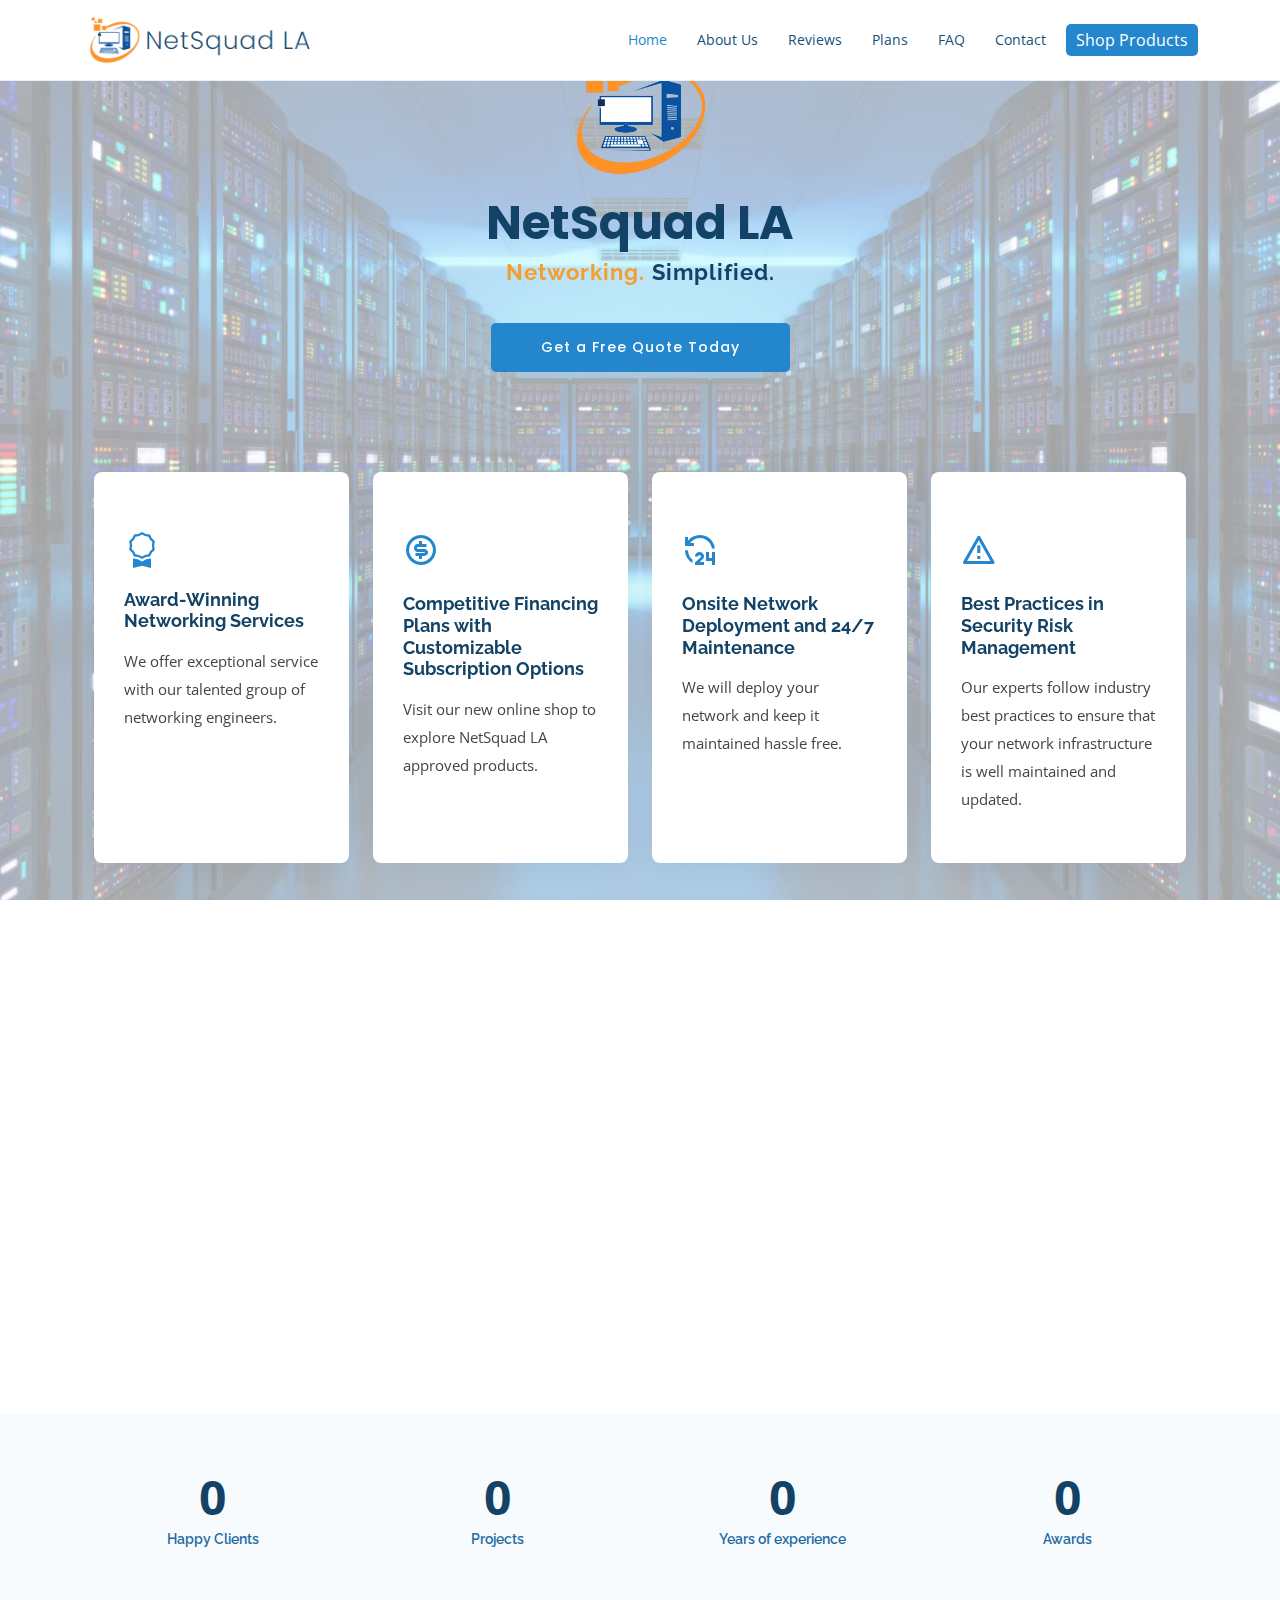
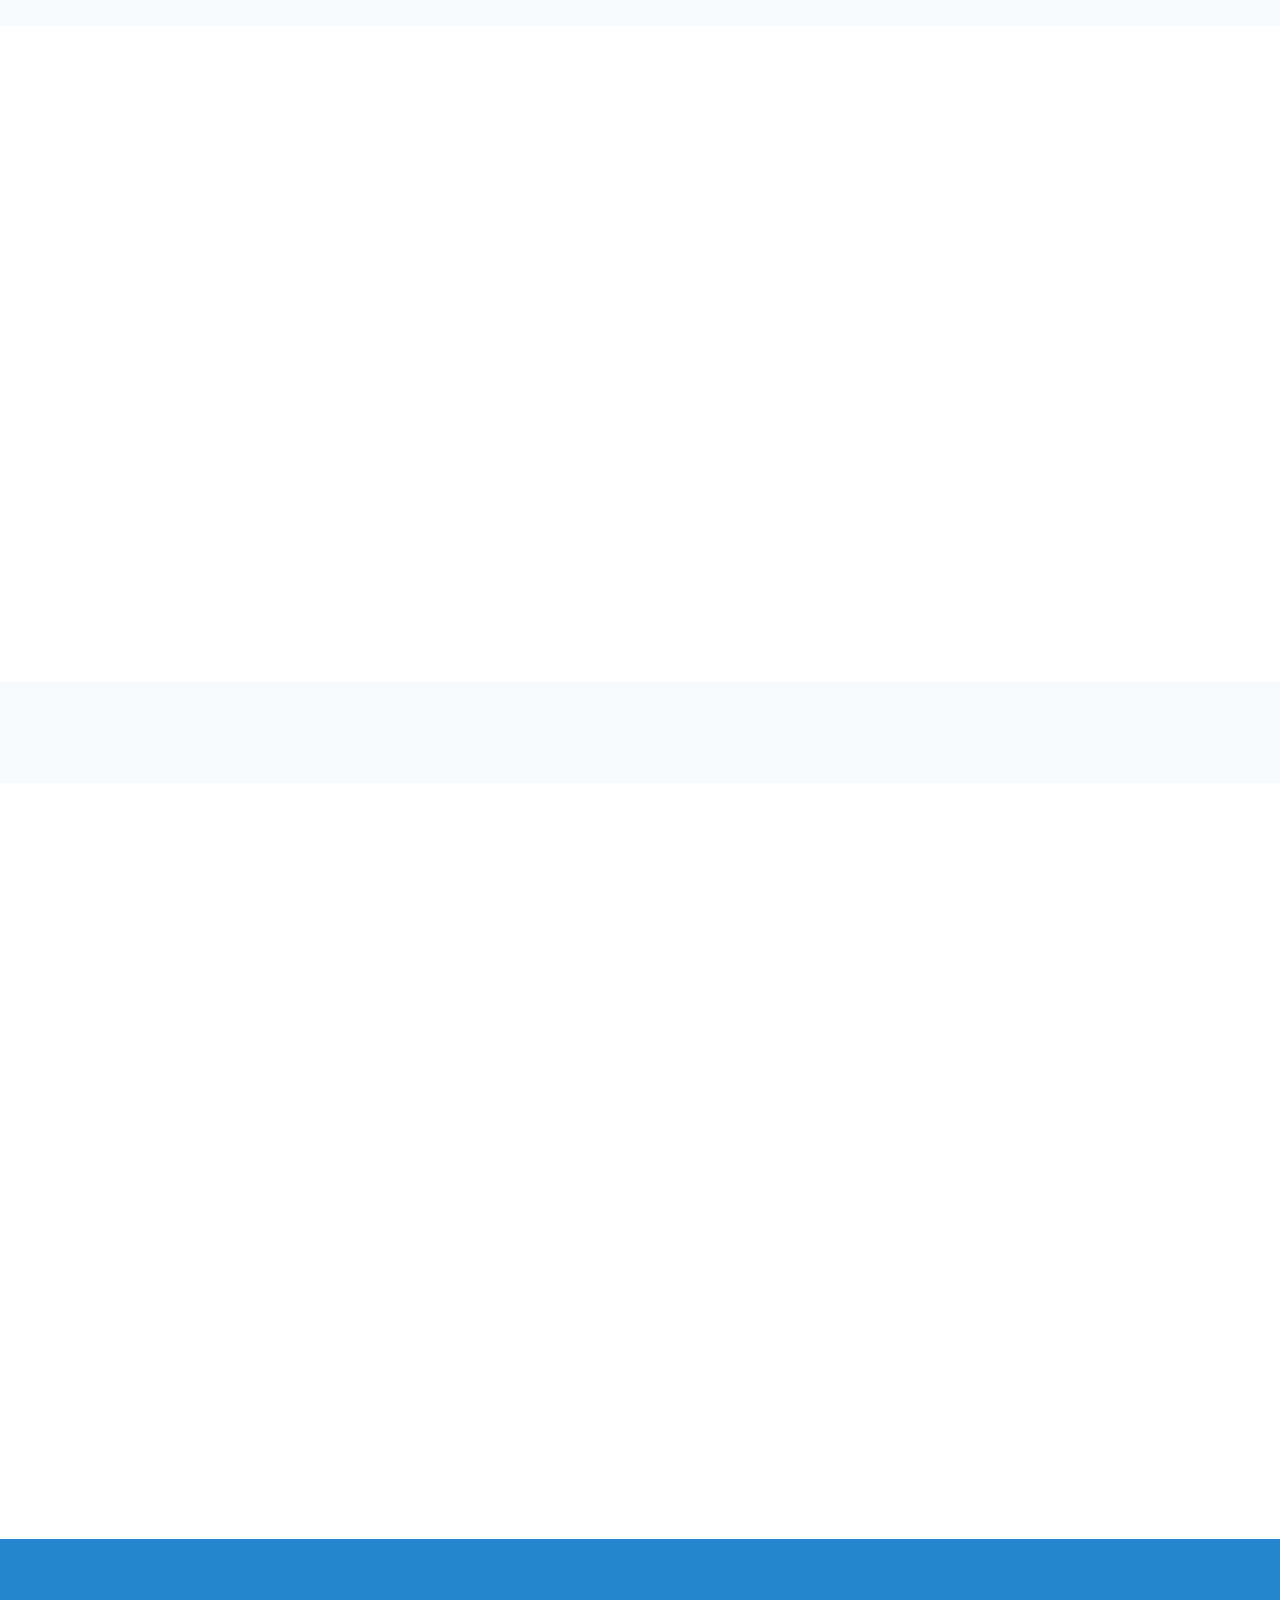
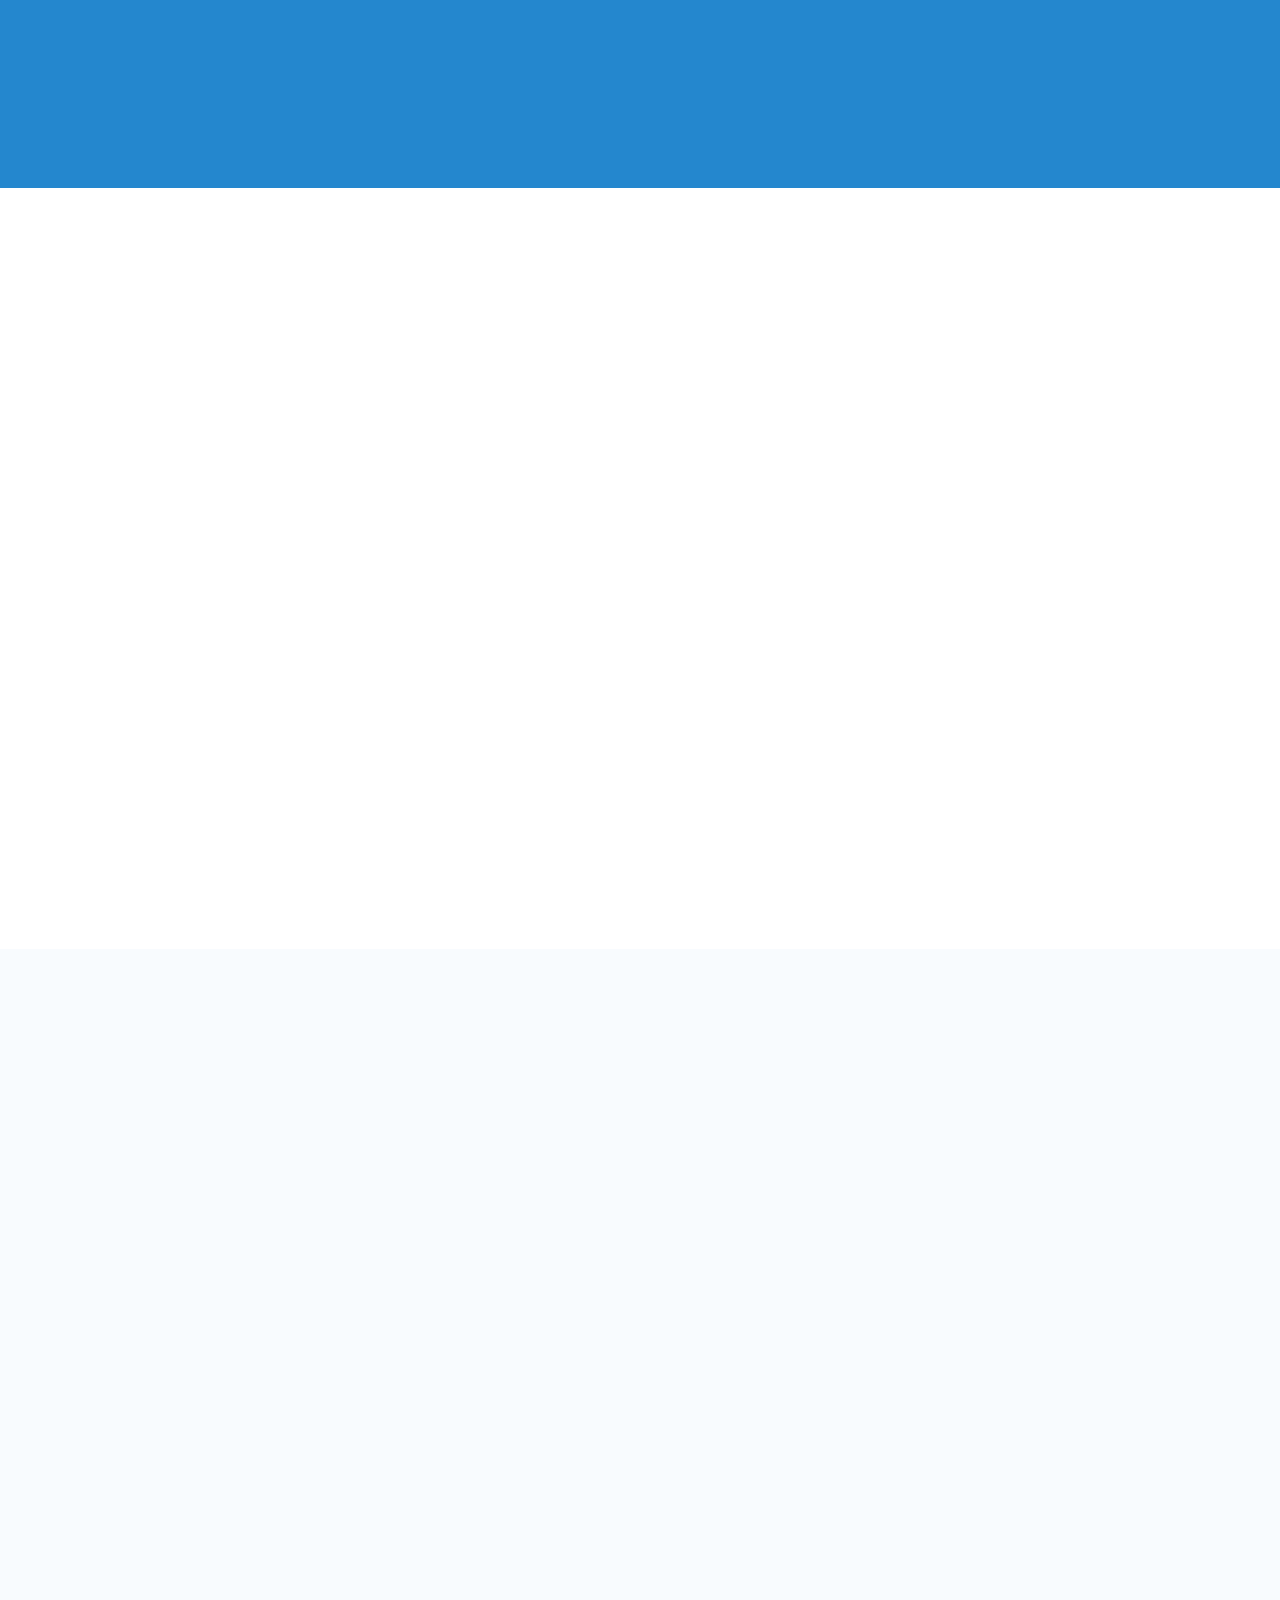
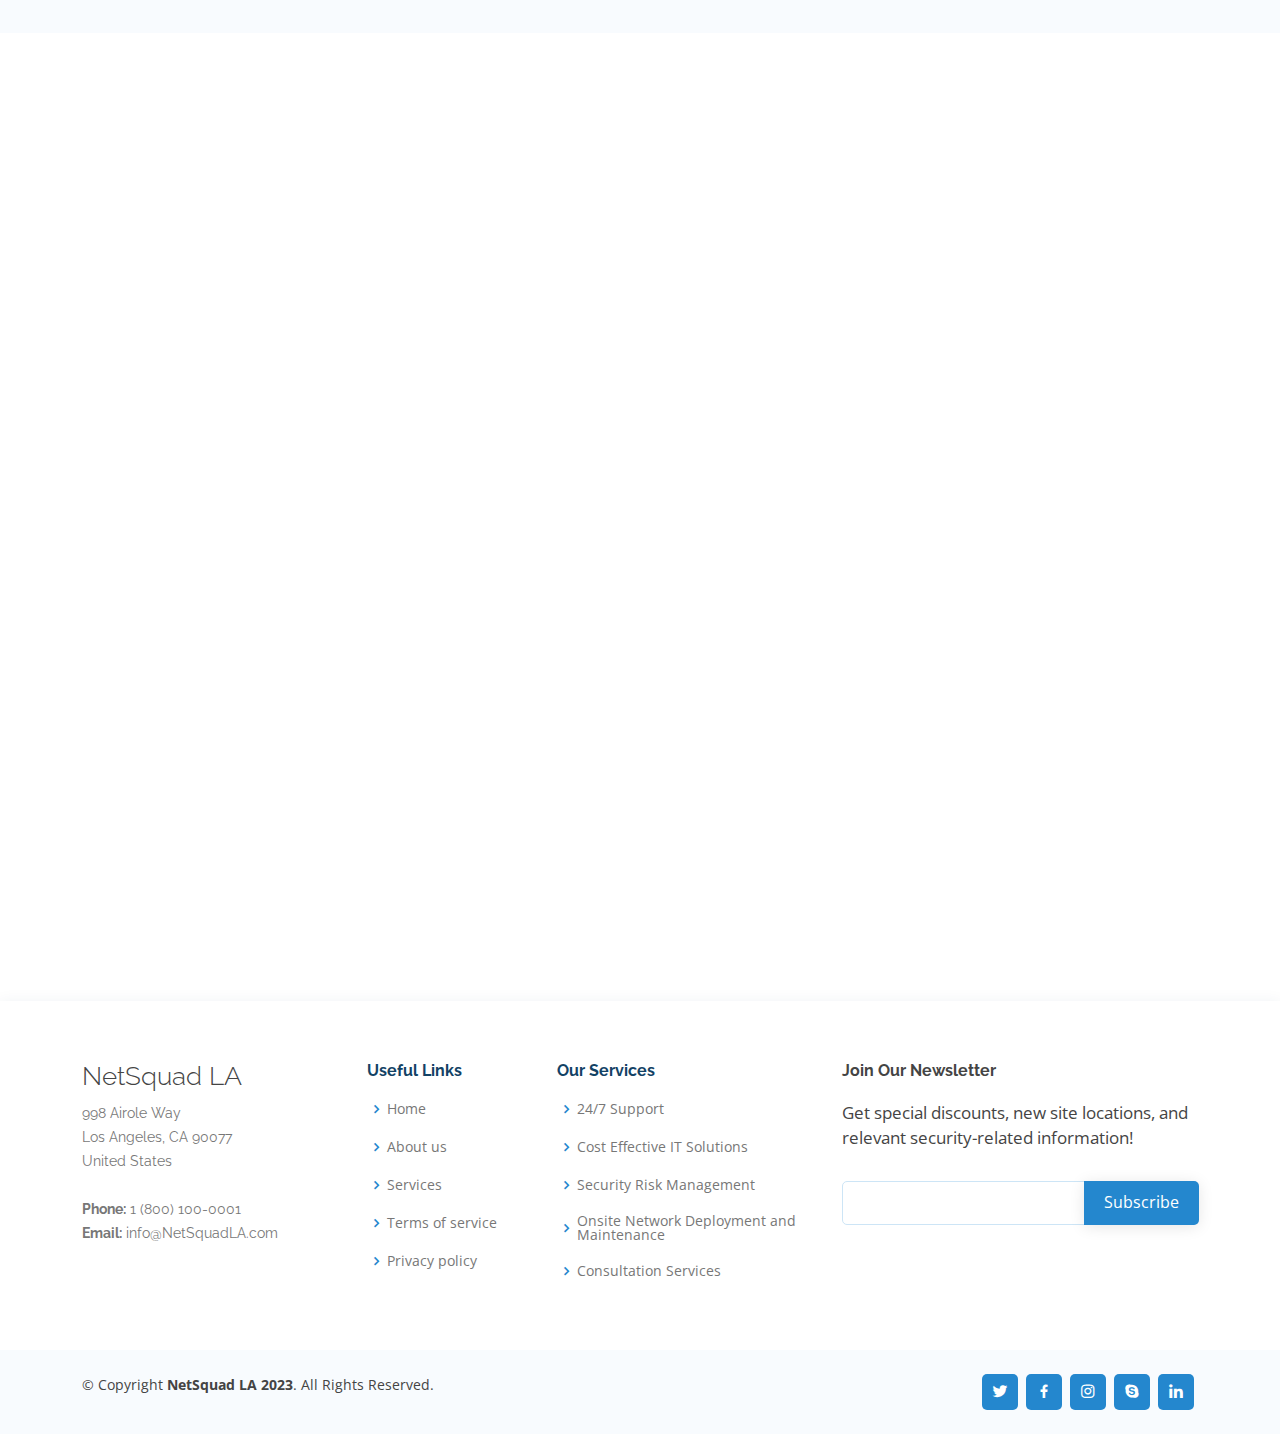
<file: index.html>
<!DOCTYPE html>
<html lang="en">

<head>
  <meta charset="utf-8">
  <meta content="width=device-width, initial-scale=1.0" name="viewport">

  <title>NetSquad LA Network Solutions</title>
  <meta
    content="This is NetSquad LA's Approved Equipment Shop. We know it can be difficult finding products that are reliable and of quality. Well, with our help, you can easily find some of the best equipment on the market."
    name="description">
  <meta
    content="products, shop, equipment, netsquad LA, approved, networking, computer networking, infrastructure, services, networking services, bundle"
    name="keywords">

  <!-- Favicons -->
  <link href="assets/img/favicon.ico" rel="icon">
  <link href="assets/img/applefavi.png" rel="apple-touch-icon">

  <!-- Google Fonts -->
  <link
    href="https://fonts.googleapis.com/css?family=Open+Sans:300,300i,400,400i,600,600i,700,700i|Raleway:300,300i,400,400i,500,500i,600,600i,700,700i|Poppins:300,300i,400,400i,500,500i,600,600i,700,700i"
    rel="stylesheet">

  <!-- Vendor CSS Files -->
  <link href="assets/vendor/aos/aos.css" rel="stylesheet">
  <link href="assets/vendor/bootstrap/css/bootstrap.min.css" rel="stylesheet">
  <link href="assets/vendor/bootstrap-icons/bootstrap-icons.css" rel="stylesheet">
  <link href="assets/vendor/boxicons/css/boxicons.min.css" rel="stylesheet">
  <link href="assets/vendor/glightbox/css/glightbox.min.css" rel="stylesheet">
  <link href="assets/vendor/remixicon/remixicon.css" rel="stylesheet">
  <link href="assets/vendor/swiper/swiper-bundle.min.css" rel="stylesheet">

  <!-- Template Main CSS File -->
  <link href="assets/css/style.css" rel="stylesheet">

</head>

<body>

  <!-- ======= Header ======= -->
  <header id="header" class="fixed-top">
    
    <div class="container d-flex align-items-center justify-content-between">

      <a href="index.html" class="logo">
        <img src="assets/img/logo.png" alt="netsquadla logo" class="img-fluid">
      </a>

      <nav id="navbar" class="navbar">
        <ul>
          <li><a class="nav-link scrollto active" href="#hero">Home</a></li>
          <li><a class="nav-link scrollto" href="#about">About Us</a></li>
          <li><a class="nav-link scrollto" href="#testimonials">Reviews</a></li>
          <li><a class="nav-link scrollto" href="#pricing">Plans</a></li>
          <li><a class="nav-link scrollto" href="#faq">FAQ</a></li>
          <li><a class="nav-link scrollto" href="#contact">Contact</a></li>
          <li><a class="getstarted scrollto" href="shop.html">Shop Products</a></li>
        </ul>
        <i class="bi bi-list mobile-nav-toggle"></i>
      </nav>

    </div>
  </header>
  <!-- End Header -->

  <!-- ======= Hero Section ======= -->
  <section id="hero" class="d-flex align-items-center">
    <div class="container position-relative" data-aos="fade-up" data-aos-delay="100">
      <div class="row justify-content-center">
        <div class="col-xl-7 col-lg-9 text-center">

          <div class="the-container">
            <a href="index.html" class="logo"><img src="assets/img/logo2.png" alt="netsquadla logo"
                class="img-fluid floating-image"></a>
            <h1>NetSquad LA</h1>
            <h2> <b style="color: #f59e2d;">Networking.</b> <b style="color: #124265">Simplified.</b></h2>
          </div>
        </div>
        <div class="text-center">
          <a href="#contact" class="btn-get-started scrollto">Get a Free Quote Today</a>
        </div>

          <div class="row icon-boxes">
          <div class="col-md-6 col-lg-3 d-flex align-items-stretch mb-5 mb-lg-0" data-aos="zoom-in"
            data-aos-delay="200">
            <div class="icon-box">
              <div class="icon"><i class="bi-award"></i></div>
              <h4 class="title"><a href="">Award-Winning Networking Services</a></h4>
              <p class="description">We offer exceptional service with our talented group of networking engineers.</p>
            </div>
          </div>

          <div class="col-md-6 col-lg-3 d-flex align-items-stretch mb-5 mb-lg-0" data-aos="zoom-in"
            data-aos-delay="300">
            <div class="icon-box">
              <div class="icon"><i class="ri-money-dollar-circle-line"></i></div>
              <h4 class="title"><a href="shop.html">Competitive Financing Plans with Customizable Subscription Options</a></h4>
              <p class="description">Visit our new online shop to explore NetSquad LA approved products.</p>
            </div>
          </div>

          <div class="col-md-6 col-lg-3 d-flex align-items-stretch mb-5 mb-lg-0" data-aos="zoom-in"
            data-aos-delay="400">
            <div class="icon-box">
              <div class="icon"><i class="ri-24-hours-line"></i></div>
              <h4 class="title"><a href="">Onsite Network Deployment and 24/7 Maintenance</a></h4>
              <p class="description">We will deploy your network and keep it maintained hassle free.</p>
            </div>
          </div>

          <div class="col-md-6 col-lg-3 d-flex align-items-stretch mb-5 mb-lg-0" data-aos="zoom-in"
            data-aos-delay="500">
            <div class="icon-box">
              <div class="icon"><i class="ri-alert-line"></i></div>
              <h4 class="title"><a href="">Best Practices in Security Risk Management</a></h4>
              <p class="description">Our experts follow industry best practices to ensure that your network infrastructure is well maintained and updated.</p>
            </div>
          </div>
          
        </div>
      </div>
  </section>
  
  <!-- End Hero -->

  <main id="main">

    <!-- ======= About Section ======= -->
    <section id="about" class="about">
      <div class="container" data-aos="fade-up">

        <div class="section-title">
          <h2>About Us</h2>
          <h5>We are a startup networking service company that is based in Los Angeles.</h5>
        </div>

        <div class="row content">
          <div class="col-lg-6">
            <p>
              Los Angeles is home to more than 250,000 local businesses. These are small to medium sized companies that need to be connected reliably.
              Therefore, we are offering:
            </p>
            <ul>
              <li><i class="ri-check-double-line"></i> Competitive Service Costs</li>
              <li><i class="ri-check-double-line"></i> Scaling Opportunities as Necessary</li>
              <li><i class="ri-check-double-line"></i> Hassle Free Subscription-Based Models | No Hidden Fees.</li>
            </ul>
          </div>
          <div class="col-lg-6 pt-4 pt-lg-0">
            <p>
             We understand that your business needs to get connected. It can be a daunting task to understand the inner workings of the internet and how it can affect you.
            </p>

            <p>
              Due to this, we are committed to keeping your network online and protected at a competitive cost so that you can enjoy peace of mind and focus on your business.
            </p>
            <a href="#contact" class="btn-learn-more">Contact Us</a>
          </div>
        </div>

      </div>
    </section><!-- End About Section -->

    <!-- ======= Counts Section ======= -->
    <section id="counts" class="counts section-bg">
      <div class="container">

        <div class="row justify-content-end">

          <div class="col-lg-3 col-md-5 col-6 d-md-flex align-items-md-stretch">
            <div class="count-box">
              <span data-purecounter-start="0" data-purecounter-end="24" data-purecounter-duration="2"
                class="purecounter"></span>
              <p>Happy Clients</p>
            </div>
          </div>

          <div class="col-lg-3 col-md-5 col-6 d-md-flex align-items-md-stretch">
            <div class="count-box">
              <span data-purecounter-start="0" data-purecounter-end="43" data-purecounter-duration="3"
                class="purecounter"></span>
              <p>Projects</p>
            </div>
          </div>

          <div class="col-lg-3 col-md-5 col-6 d-md-flex align-items-md-stretch">
            <div class="count-box">
              <span data-purecounter-start="0" data-purecounter-end="4" data-purecounter-duration="2"
                class="purecounter"></span>
              <p>Years of experience</p>
            </div>
          </div>

          <div class="col-lg-3 col-md-5 col-6 d-md-flex align-items-md-stretch">
            <div class="count-box">
              <span data-purecounter-start="0" data-purecounter-end="12" data-purecounter-duration="1"
                class="purecounter"></span>
              <p>Awards</p>
            </div>
          </div>

        </div>

      </div>
    </section><!-- End Counts Section -->

    <!-- ======= About Video Section ======= -->
    <section id="about-video" class="about-video">
      <div class="container" data-aos="fade-up">

        <div class="row">

          <div class="col-lg-6 video-box align-self-baseline" data-aos="fade-right" data-aos-delay="100">
            <img src="assets/img/about-video.jpg" class="img-fluid" alt="info video">
            <a href="https://www.youtube.com/watch?v=Pbtv47i9Zc4" class="glightbox play-btn mb-4" data-vbtype="video"
              data-autoplay="true"></a>
          </div>

          <div class="col-lg-6 pt-3 pt-lg-0 content" data-aos="fade-left" data-aos-delay="100">
            <h3>Security-Focused Projects</h3>

            <p class="fst-italic">
              We take pride in the security of networks. Our expert networking engineers are working diligently off-side and on-site to ensure that your experience is best-in-class. You can expect quality service throughout our installation process and beyond.
            </p>
            <ul>
              <li><i class="bx bx-check-double"></i> 24/7 Customer Support</li>
              <li><i class="bx bx-check-double"></i> Consulting Services</li>
              <li><i class="bx bx-check-double"></i> Security Focused</li>
              <li><i class="bx bx-check-double"></i> Small to Medium Sized Businesses</li>
            </ul>
            <p>
              Our services act as a one-stop-shop for all of your computer networking and security needs. From small home office (SOHO) to larger organizations, we are well equipped to handle your needs.
            </p>

            <p>Some of the most important aspects of managing a network infrastructure is its security. Our newsletters come packed with information on relevant, security-related information delivered straight to you.</p>
          </div>

        </div>

      </div>
    </section>
    
    <!-- End About Video Section -->

    <!-- ======= Clients Section ======= -->
    <section id="clients" class="clients section-bg">
      <div class="container">

        <div class="row">

          <div class="col-lg-2 col-md-4 col-6 d-flex align-items-center justify-content-center" data-aos="zoom-in">
            <img src="assets/img/clients/client-1.png" class="img-fluid" alt="client1logo">
          </div>

          <div class="col-lg-2 col-md-4 col-6 d-flex align-items-center justify-content-center" data-aos="zoom-in">
            <img src="assets/img/clients/client-2.png" class="img-fluid" alt="client2logo">
          </div>

          <div class="col-lg-2 col-md-4 col-6 d-flex align-items-center justify-content-center" data-aos="zoom-in">
            <img src="assets/img/clients/client-3.png" class="img-fluid" alt="client3logo">
          </div>

          <div class="col-lg-2 col-md-4 col-6 d-flex align-items-center justify-content-center" data-aos="zoom-in">
            <img src="assets/img/clients/client-4.png" class="img-fluid" alt="client4logo">
          </div>

          <div class="col-lg-2 col-md-4 col-6 d-flex align-items-center justify-content-center" data-aos="zoom-in">
            <img src="assets/img/clients/client-5.png" class="img-fluid" alt="client5logo">
          </div>

          <div class="col-lg-2 col-md-4 col-6 d-flex align-items-center justify-content-center" data-aos="zoom-in">
            <img src="assets/img/clients/client-6.png" class="img-fluid" alt="client6logo">
          </div>

        </div>

      </div>
    </section><!-- End Clients Section -->

    <!-- ======= Testimonials Section ======= -->
    <section id="testimonials" class="testimonials">
      <div class="container" data-aos="fade-up">

        <div class="section-title">
          <h2>Reviews</h2>
          <h5>See what our clients are saying about us!</h5>
        </div>

        <div class="testimonials-slider swiper" data-aos="fade-up" data-aos-delay="100">
          <div class="swiper-wrapper">

            <div class="swiper-slide">
              <div class="testimonial-item">
                <p>
                  <i class="bx bxs-quote-alt-left quote-icon-left"></i>
                  "NetSquad LA is the go-to choice for networking solutions in the LA area. Their team is knowledgeable, responsive, and committed to ensuring that their clients' networks are secure and efficient. Highly recommended!"
                  <i class="bx bxs-quote-alt-right quote-icon-right"></i>
                </p>
                <img src="assets/img/testimonials/testimonials-1.jpg" class="testimonial-img" alt="reviews">
                <h3>John Seena</h3>
                <h4>Ceo &amp; Founder of Myob</h4>
              </div>
            </div><!-- End testimonial item -->

            <div class="swiper-slide">
              <div class="testimonial-item">
                <p>
                  <i class="bx bxs-quote-alt-left quote-icon-left"></i>
                  "We've been working with NetSquad LA for years and have been consistently impressed with their service. They're always available when we need them, and their expertise has been invaluable in keeping our network running smoothly."
                  <i class="bx bxs-quote-alt-right quote-icon-right"></i>
                </p>
                <img src="assets/img/testimonials/testimonials-2.jpg" class="testimonial-img" alt="reviews2 image">
                <h3>Sarah Arlington</h3>
                <h4>Designer</h4>
              </div>
            </div><!-- End testimonial item -->

            <div class="swiper-slide">
              <div class="testimonial-item">
                <p>
                  <i class="bx bxs-quote-alt-left quote-icon-left"></i>
                  "NetSquad LA provides top-notch service at a competitive price. They're responsive, efficient, and always willing to go the extra mile to ensure that their clients are satisfied. Highly recommend their company."
                  <i class="bx bxs-quote-alt-right quote-icon-right"></i>
                </p>
                <img src="assets/img/testimonials/testimonials-3.jpg" class="testimonial-img" alt="reviews 3 image">
                <h3>Jena Karlis</h3>
                <h4>Store Owner</h4>
              </div>
            </div><!-- End testimonial item -->

            <div class="swiper-slide">
              <div class="testimonial-item">
                <p>
                  <i class="bx bxs-quote-alt-left quote-icon-left"></i>
                  "As someone who runs a small business, I was nervous about setting up a network infrastructure. But NetSquad LA made the process easy and painless. Their team was patient, knowledgeable, and helped us set up a system that has been reliable and secure."
                  <i class="bx bxs-quote-alt-right quote-icon-right"></i>
                </p>
                <img src="assets/img/testimonials/testimonials-4.jpg" class="testimonial-img" alt="reviews 4 image">
                <h3>Matt Walish</h3>
                <h4>Freelancer</h4>
              </div>
            </div><!-- End testimonial item -->

            <div class="swiper-slide">
              <div class="testimonial-item">
                <p>
                  <i class="bx bxs-quote-alt-left quote-icon-left"></i>
                  "NetSquad LA is the real deal when it comes to networking solutions. Their team is experienced and thorough, and they take the time to understand their clients' unique needs. I wouldn't trust anyone else with my network."
                  <i class="bx bxs-quote-alt-right quote-icon-right"></i>
                </p>
                <img src="assets/img/testimonials/testimonials-5.jpg" class="testimonial-img" alt="reviews 5 image">
                <h3>John Larson</h3>
                <h4>Entrepreneur</h4>
              </div>
            </div><!-- End testimonial item -->

          </div>
          <div class="swiper-pagination"></div>
        </div>

      </div>
    </section><!-- End Testimonials Section -->

    <!-- ======= Cta Section ======= -->
    <section id="cta" class="cta">
      <div class="container" data-aos="zoom-in">
        <div class="text-center">
          <h3>What are you waiting for? Subscribe today!</h3>
          <h5 style="color: white;">We cater to all types of businesses in the Los Angeles area. Even if you're just looking for a quote, now is the best time.</h5>
          <a class="cta-btn" href="#pricing">Sign Up</a>
        </div>
      </div>
    </section><!-- End Cta Section -->


    <!-- ======= Pricing Section ======= -->
    <section id="pricing" class="pricing">
      <div class="container" data-aos="fade-up">

        <div class="section-title">
          <h2>Subscription Plans</h2>
          <h5>Comprehensive and Competitve Service Plan Structure | Customization Options | Hassle Free | No Hidden Fees</h5>
        </div>

        <div class="row">

          <div class="col-lg-4 col-md-6" data-aos="zoom-im" data-aos-delay="100">
            <div class="box">
              <h3>Basic Plan</h3>
              <h4><sup>$</sup>1999<span> / year</span></h4>
              <ul>
                <li> Basic Equipment and Cabling</li>
                <li>24/7 Maintenance</li>
                <li>Basic Internet Speed</li>
                <li class="na">Extended Warranty on Equipment</li>
                <li class="na">Extreme Security™ Service</li>
              </ul>
              <div class="btn-wrap">
                <a href="#" class="btn-buy">Explore Options</a>
              </div>
            </div>
          </div>

          <div class="col-lg-4 col-md-6 mt-4 mt-md-0" data-aos="zoom-in" data-aos-delay="100">
            <div class="box featured">
              <h3>Specialty Business</h3>
              <h4><sup>$</sup>2999<span> / year</span></h4>
              <ul>
                <li>Advanced Equipment and Cabling</li>
                <li>24/7 Maintenance</li>
                <li>High Speed Internet</li>
                <li>Extended Warranty on Equipment</li>
                <li class="na">Extreme Security™ Service</li>
              </ul>
              <div class="btn-wrap">
                <a href="#" class="btn-buy">Explore Options</a>
              </div>
            </div>
          </div>

          <div class="col-lg-4 col-md-6 mt-4 mt-lg-0" data-aos="zoom-in" data-aos-delay="100">
            <div class="box">
              <h3>Ultimate Package</h3>
              <h4><sup>$</sup>4999<span> / year</span></h4>
              <ul>
                <li>Ultimate Equipment and Cabling</li>
                <li>24/7 Maintenance and Traffic Monitoring</li>
                <li>UltraFast™ Fiber Internet</li>
                <li>Extended Warranty on Equipment</li>
                <li>Extreme Security™ Service</li>
              </ul>
              <div class="btn-wrap">
                <a href="#" class="btn-buy">Explore Options</a>
              </div>
            </div>
          </div>

        </div>

      </div>
    </section><!-- End Pricing Section -->

    <!-- ======= Frequently Asked Questions Section ======= -->
    <section id="faq" class="faq section-bg">
      <div class="container" data-aos="fade-up">

        <div class="section-title">
          <h2>Frequently Asked Questions</h2>
          <h5>Have a quick question? Check out our frequently asked questions below.</h5>
        </div>

        <div class="faq-list">
          <ul>
            <li data-aos="fade-up">
              <i class="bx bx-help-circle icon-help"></i> <a data-bs-toggle="collapse" class="collapse"
                data-bs-target="#faq-list-1"> What kind of options do you offer for your plans? <i
                  class="bx bx-chevron-down icon-show"></i><i class="bx bx-chevron-up icon-close"></i></a>
              <div id="faq-list-1" class="collapse show" data-bs-parent=".faq-list">
                <p>
                  We understand that not all organizations will want or have a need for the entire package, so we have made it easy for our clients to decide exactly what they may need. If you aren't sure, we can help you decide based on a quote.
                </p>
              </div>
            </li>

            <li data-aos="fade-up" data-aos-delay="100">
              <i class="bx bx-help-circle icon-help"></i> <a data-bs-toggle="collapse" data-bs-target="#faq-list-2"
                class="collapsed">Do you offer one-time purchases for equipment setup?<i
                  class="bx bx-chevron-down icon-show"></i><i class="bx bx-chevron-up icon-close"></i></a>
              <div id="faq-list-2" class="collapse" data-bs-parent=".faq-list">
                <p>
                  Absolutely! After selecting your plan, you may also opt-out of 24/7 maintenance and monitoring. We will set up your networks as needed and you can handle the monitoring after we explain how it all works. You are in complete control. Further, we can also step in at any time if you need assistance. This is our guarantee.
                </p>
              </div>
            </li>

            <li data-aos="fade-up" data-aos-delay="200">
              <i class="bx bx-help-circle icon-help"></i> <a data-bs-toggle="collapse" data-bs-target="#faq-list-3"
                class="collapsed">How long does it take to setup the site and get everything working? <i
                  class="bx bx-chevron-down icon-show"></i><i class="bx bx-chevron-up icon-close"></i></a>
              <div id="faq-list-3" class="collapse" data-bs-parent=".faq-list">
                <p>
                  Great question! Ideally, we would consult with you and your needs. Depending on equipment availability, physical environment, and other parts of the process down the line, it may take up to 4-6 weeks from our initial quote for your service to be up and running. For SOHO setups, there may be a shorter wait time.
                </p>
              </div>
            </li>

            <li data-aos="fade-up" data-aos-delay="300">
              <i class="bx bx-help-circle icon-help"></i> <a data-bs-toggle="collapse" data-bs-target="#faq-list-4"
                class="collapsed">Are you hiring? I would like to join your incredible team. <i
                  class="bx bx-chevron-down icon-show"></i><i class="bx bx-chevron-up icon-close"></i></a>
              <div id="faq-list-4" class="collapse" data-bs-parent=".faq-list">
                <p>
                  As a startup company, we are always looking for exceptional talent to join our ranks. Please contact us with your resume and we will get back to you regarding information.
                </p>
              </div>
            </li>
          </ul>
        </div>

      </div>
    </section><!-- End Frequently Asked Questions Section -->

    <!-- ======= Contact Section ======= -->
    <section id="contact" class="contact">
      <div class="container" data-aos="fade-up">

        <div class="section-title">
          <h2>Contact</h2>
          <h5>We are based in Los Angeles but also have plans to begin supporting other cities outside of LA as well. Sign up for our newsletter for details! </h5>
        </div>

        <div>
          <iframe style="border:0; width: 100%; height: 270px;"
            src="https://www.google.com/maps/embed?pb=!1m18!1m12!1m3!1d3303.097878287553!2d-118.45640618522508!3d34.09932232469155!2m3!1f0!2f0!3f0!3m2!1i1024!2i768!4f13.1!3m3!1m2!1s0x80c2c46f4ccdeacd%3A0xe3e3d97ce36522b4!2s998+Airole+Way%2C+Los+Angeles%2C+CA+90077%2C+USA!5e0!3m2!1sen!2sph!4v1552270784209"
            frameborder="0" allowfullscreen></iframe>
        </div>

        <div class="row mt-5">

          <div class="col-lg-4">
            <div class="info">
              <div class="address">
                <i class="bi bi-geo-alt"></i>
                <h4>Location:</h4>
                <p>998 Airole Way Los Angeles, CA 90077 United States</p>
              </div>

              <div class="email">
                <i class="bi bi-envelope"></i>
                <h4>Email:</h4>
                <p>info@NetSquadLA.com</p>
              </div>

              <div class="phone">
                <i class="bi bi-phone"></i>
                <h4>Call:</h4>
                <p>1 (800) 100-0001</p>
              </div>

            </div>

          </div>

          <div class="col-lg-8 mt-5 mt-lg-0">

            <form action="https://api.sheetmonkey.io/form/4iGSTrq64kToHSvKmx9gMt" method="post" role="form" class="php-email-form">
              <div class="row gy-2 gx-md-3">
                <div class="col-md-6 form-group">
                  <input type="text" name="name" class="form-control" id="name" placeholder="Your Name" required>
                </div>
                <div class="col-md-6 form-group">
                  <input type="email" class="form-control" name="email" id="email" placeholder="Your Email" required>
                </div>
                <div class="form-group col-12">
                  <input type="text" class="form-control" name="subject" id="subject" placeholder="Subject" required>
                </div>
                <div class="form-group col-12">
                  <textarea class="form-control" name="message" rows="5" placeholder="Message" required></textarea>
                </div>
                <div class="my-3 col-12">
                  <div class="loading">Loading</div>
                  <div class="sent-message"></div>
                  <div class="sent-message">Your message has been sent. Thank you!</div>
                </div>
                <div class="text-center col-12"><button type="submit">Send Message</button></div>
              </div>
            </form>

          </div>

        </div>

      </div>
    </section><!-- End Contact Section -->

  </main><!-- End #main -->

  <!-- ======= Footer ======= -->
  <footer id="footer">

    <div class="footer-top">
      <div class="container">
        <div class="row">

          <div class="col-lg-3 col-md-6 footer-contact">
            
            <h3>NetSquad LA</h3>
            <p>
              998 Airole Way<br>
              Los Angeles, CA 90077<br>
              United States <br><br>
              <strong>Phone:</strong> 1 (800) 100-0001<br>
              <strong>Email:</strong> info@NetSquadLA.com<br>
            </p>
          </div>

          <div class="col-lg-2 col-md-6 footer-links">
            <h4>Useful Links</h4>
            <ul>
              <li><i class="bx bx-chevron-right"></i> <a href="">Home</a></li>
              <li><i class="bx bx-chevron-right"></i> <a href="">About us</a></li>
              <li><i class="bx bx-chevron-right"></i> <a href="">Services</a></li>
              <li><i class="bx bx-chevron-right"></i> <a href="">Terms of service</a></li>
              <li><i class="bx bx-chevron-right"></i> <a href="">Privacy policy</a></li>
            </ul>
          </div>

          <div class="col-lg-3 col-md-6 footer-links">
            <h4>Our Services</h4>
            <ul>
              <li><i class="bx bx-chevron-right"></i> <a href="">24/7 Support</a></li>
              <li><i class="bx bx-chevron-right"></i> <a href="">Cost Effective IT Solutions</a></li>
              <li><i class="bx bx-chevron-right"></i> <a href="">Security Risk Management</a></li>
              <li><i class="bx bx-chevron-right"></i> <a href="">Onsite Network Deployment and
                  Maintenance</a></li>
              <li><i class="bx bx-chevron-right"></i> <a href="">Consultation Services</a></li>
            </ul>
          </div>

          <div class="col-lg-4 col-md-6 footer-newsletter">
            <h4>Join Our Newsletter</h4>
            <p>Get special discounts, new site locations, and relevant security-related information!</p>
            <form action="" method="post">
              <input type="email" name="email">
              <input type="submit" value="Subscribe">
            </form>
          </div>

        </div>
      </div>
    </div>

    <div class="container d-md-flex py-4">

      <div class="me-md-auto text-center text-md-start">
        <div class="copyright">
          &copy; Copyright <strong><span>NetSquad LA 2023</span></strong>. All Rights Reserved.
        </div>
      </div>

      <div class="social-links text-center text-md-right pt-3 pt-md-0">
        <a href="#" class="twitter"><i class="bx bxl-twitter"></i></a>
        <a href="#" class="facebook"><i class="bx bxl-facebook"></i></a>
        <a href="#" class="instagram"><i class="bx bxl-instagram"></i></a>
        <a href="#" class="google-plus"><i class="bx bxl-skype"></i></a>
        <a href="#" class="linkedin"><i class="bx bxl-linkedin"></i></a>
      </div>
    </div>
  </footer>
  <!-- End Footer -->

  <div id="preloader"></div>
  <a href="#" class="back-to-top d-flex align-items-center justify-content-center">
    <i class="bi bi-arrow-up-short"></i></a>
  <!-- Vendor JS Files -->
  <script src="assets/vendor/purecounter/purecounter_vanilla.js"></script>
  <script src="assets/vendor/aos/aos.js"></script>
  <script src="assets/vendor/bootstrap/js/bootstrap.bundle.min.js"></script>
  <script src="assets/vendor/glightbox/js/glightbox.min.js"></script>
  <script src="assets/vendor/isotope-layout/isotope.pkgd.min.js"></script>
  <script src="assets/vendor/swiper/swiper-bundle.min.js"></script>
  <script src="assets/vendor/php-email-form/validate.js"></script>

  <!-- Template Main JS File -->
  <script src="assets/js/main.js"></script>

</body>

</html>
</file>
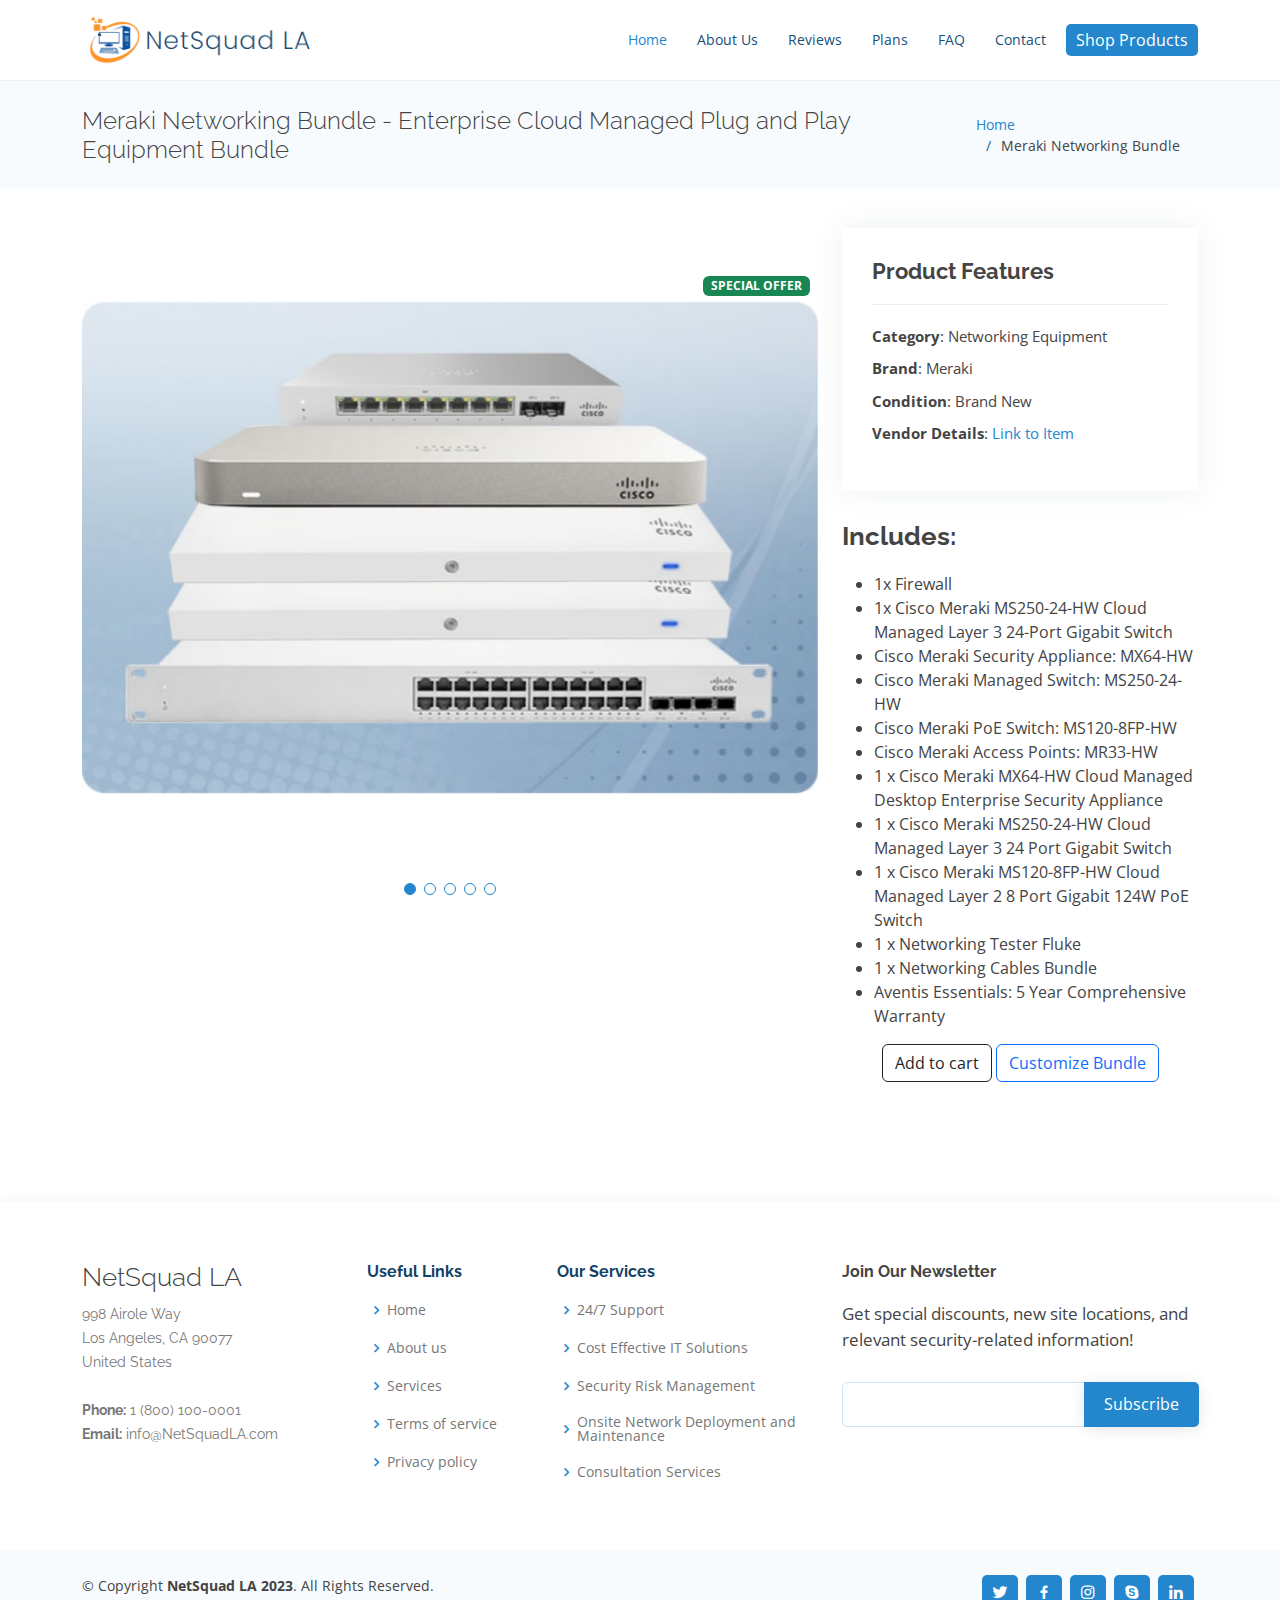
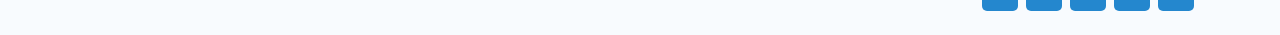
<file: networkingBundle.html>
<!DOCTYPE html>
<html lang="en">

<head>
  <meta charset="utf-8">
  <meta content="width=device-width, initial-scale=1.0" name="viewport">

  <title>NetSquad LA Networking Bundle</title>
  <meta content="Networking Bundle Details" name="description">
  <meta content="networking, bundle, discount, sale" name="keywords">

  <!-- Favicons -->
  <link href="assets/img/favicon.png" rel="icon">
  <link href="assets/img/apple-touch-icon.png" rel="apple-touch-icon">

  <!-- Google Fonts -->
  <link
    href="https://fonts.googleapis.com/css?family=Open+Sans:300,300i,400,400i,600,600i,700,700i|Raleway:300,300i,400,400i,500,500i,600,600i,700,700i|Poppins:300,300i,400,400i,500,500i,600,600i,700,700i"
    rel="stylesheet">

  <!-- Vendor CSS Files -->
  <link href="assets/vendor/aos/aos.css" rel="stylesheet">
  <link href="assets/vendor/bootstrap/css/bootstrap.min.css" rel="stylesheet">
  <link href="assets/vendor/bootstrap-icons/bootstrap-icons.css" rel="stylesheet">
  <link href="assets/vendor/boxicons/css/boxicons.min.css" rel="stylesheet">
  <link href="assets/vendor/glightbox/css/glightbox.min.css" rel="stylesheet">
  <link href="assets/vendor/remixicon/remixicon.css" rel="stylesheet">
  <link href="assets/vendor/swiper/swiper-bundle.min.css" rel="stylesheet">

  <!-- Template Main CSS File -->
  <link href="assets/css/style.css" rel="stylesheet">

</head>

<body>

  <!-- ======= Header ======= -->
  <header id="header" class="fixed-top">
    <div class="container d-flex align-items-center justify-content-between">

      <a href="index.html" class="logo"><img src="assets/img/logo.png" alt="netsquadla logo" class="img-fluid"></a>

      <nav id="navbar" class="navbar">
        <ul>
          <li><a class="nav-link scrollto active" href="index.html#hero">Home</a></li>
          <li><a class="nav-link scrollto" href="index.html#about">About Us</a></li>
          <li><a class="nav-link scrollto" href="index.html#testimonials">Reviews</a></li>
          <li><a class="nav-link scrollto" href="index.html#pricing">Plans</a></li>
          <li><a class="nav-link scrollto" href="index.html#faq">FAQ</a></li>
          <li><a class="nav-link scrollto" href="index.html#contact">Contact</a></li>
          <li><a class="getstarted scrollto" href="shop.html">Shop Products</a></li>
        </ul>
        <i class="bi bi-list mobile-nav-toggle"></i>
      </nav>

    </div>
  </header>
  <!-- End Header -->


  <main id="main">

    <!-- ======= Breadcrumbs ======= -->
    <section id="breadcrumbs" class="breadcrumbs">
      <div class="container">

        <div class="d-flex justify-content-between align-items-center" style="margin-top: 20px;">
          <h2>Meraki Networking Bundle - Enterprise Cloud Managed Plug and Play Equipment Bundle</h2>
          <ol style="margin-bottom: 10px">
            <li><a href="index.html">Home</a></li>
            <li>Meraki Networking Bundle</li>
          </ol>
        </div>

      </div>
    </section><!-- End Breadcrumbs -->

    <!-- ======= Portfolio Details Section ======= -->
    <section id="portfolio-details" class="portfolio-details">
      <div class="container">

        <div class="row gy-4">

          <div class="col-lg-8">
            <div class="portfolio-details-slider swiper">
              <div class="badge bg-success text-white position-absolute"
              style="top: 3rem; right: 0.5rem">
              SPECIAL OFFER
          </div>
              <div class="swiper-wrapper align-items-center">
              
                <div class="swiper-slide">
                  <img src="assets/img/shopItems/networkbundle.png" alt="entire bundle">
                </div>

                <div class="swiper-slide">
                  <img src="assets/img/shopItems/fluketester.jpg" alt="fluke">
                </div>

                <div class="swiper-slide">
                  <img src="assets/img/shopItems/switches.png" alt="NetSquadLA approved switch">
                </div>

                <div class="swiper-slide">
                  <img src="assets/img/shopItems/cablings.png" alt="types of cables">
                </div>

                <div class="swiper-slide">
                  <img src="assets/img/shopItems/cabling.png" alt="network cabling">
                </div>
                
              </div>
              
              <div class="swiper-pagination"></div>
            </div>
          </div>

          <div class="col-lg-4">
            <div class="portfolio-info">
              <h3>Product Features</h3>
              <ul>
                <li><strong>Category</strong>: Networking Equipment</li>
                <li><strong>Brand</strong>: Meraki</li>
                <li><strong>Condition</strong>: Brand New</li>
                <li><strong>Vendor Details</strong>: <a
                    href="https://www.aventissystems.com/Meraki-Networking-Bundle-p/networkbundle1.htm">Link to Item</a>
                </li>
              </ul>
            </div>
            <div class="portfolio-description">
              <h2>Includes:</h2>
              <p>
              <ul>
                <li>1x Firewall</li>
                <li>1x Cisco Meraki MS250-24-HW Cloud Managed Layer 3 24-Port Gigabit Switch</li>
                <li>Cisco Meraki Security Appliance: MX64-HW</li>
                <li>Cisco Meraki Managed Switch: MS250-24-HW</li>
                <li> Cisco Meraki PoE Switch: MS120-8FP-HW</li>
                <li>Cisco Meraki Access Points: MR33-HW</li>
                <li> 1 x Cisco Meraki MX64-HW Cloud Managed Desktop Enterprise Security Appliance</li>
                <li>1 x Cisco Meraki MS250-24-HW Cloud Managed Layer 3 24 Port Gigabit Switch</li>
                <li>1 x Cisco Meraki MS120-8FP-HW Cloud Managed Layer 2 8 Port Gigabit 124W PoE Switch</li>
                <li>1 x Networking Tester Fluke</li>
                <li>1 x Networking Cables Bundle</li>
                <li>Aventis Essentials: 5 Year Comprehensive Warranty</li>
              </ul>

              <div class="card-footer p-4 pt-0 border-top-0 bg-transparent">
                <div class="text-center">
                  <a class="btn btn-outline-dark mt-auto">Add to cart</a>
                  <a class="btn btn-outline-primary mt-auto">Customize Bundle</a>
                </div>
            </div>

              </p>
            </div>
          </div>

        </div>

      </div>
    </section><!-- End Portfolio Details Section -->

  </main><!-- End #main -->

  <!-- ======= Footer ======= -->
  <footer id="footer">

    <div class="footer-top">
      <div class="container">
        <div class="row">

          <div class="col-lg-3 col-md-6 footer-contact">
            <h3>NetSquad LA</h3>
            <p>

              998 Airole Way<br>
              Los Angeles, CA 90077<br>
              United States <br><br>
              <strong>Phone:</strong> 1 (800) 100-0001<br>
              <strong>Email:</strong> info@NetSquadLA.com<br>

            </p>
          </div>

          <div class="col-lg-2 col-md-6 footer-links">
            <h4>Useful Links</h4>
            <ul>
              <li><i class="bx bx-chevron-right"></i> <a href="">Home</a></li>
              <li><i class="bx bx-chevron-right"></i> <a href="">About us</a></li>
              <li><i class="bx bx-chevron-right"></i> <a href="">Services</a></li>
              <li><i class="bx bx-chevron-right"></i> <a href="">Terms of service</a></li>
              <li><i class="bx bx-chevron-right"></i> <a href="">Privacy policy</a></li>
            </ul>
          </div>

          <div class="col-lg-3 col-md-6 footer-links">
            <h4>Our Services</h4>
            <ul>
              <li><i class="bx bx-chevron-right"></i> <a href="">24/7 Support</a></li>
              <li><i class="bx bx-chevron-right"></i> <a href="">Cost Effective IT Solutions</a></li>
              <li><i class="bx bx-chevron-right"></i> <a href="">Security Risk Management</a></li>
              <li><i class="bx bx-chevron-right"></i> <a href="">Onsite Network Deployment and
                  Maintenance</a></li>
              <li><i class="bx bx-chevron-right"></i> <a href="">Consultation Services</a></li>
            </ul>
          </div>

          <div class="col-lg-4 col-md-6 footer-newsletter">
            <h4>Join Our Newsletter</h4>
            <p>Get special discounts, new site locations, and relevant security-related information!</p>
            <form action="" method="post">
              <input type="email" name="email">
              <input type="submit" value="Subscribe">
            </form>
          </div>

        </div>
      </div>
    </div>

    <div class="container d-md-flex py-4">

      <div class="me-md-auto text-center text-md-start">
        <div class="copyright">
          &copy; Copyright <strong><span>NetSquad LA 2023</span></strong>. All Rights Reserved.
        </div>
      </div>
      <div class="social-links text-center text-md-right pt-3 pt-md-0">
        <a href="#" class="twitter"><i class="bx bxl-twitter"></i></a>
        <a href="#" class="facebook"><i class="bx bxl-facebook"></i></a>
        <a href="#" class="instagram"><i class="bx bxl-instagram"></i></a>
        <a href="#" class="google-plus"><i class="bx bxl-skype"></i></a>
        <a href="#" class="linkedin"><i class="bx bxl-linkedin"></i></a>
      </div>
    </div>
  </footer>

  <!-- End Footer -->

  <div id="preloader"></div>
  <a href="#" class="back-to-top d-flex align-items-center justify-content-center">
    <i class="bi bi-arrow-up-short"></i></a>
  <!-- Vendor JS Files -->
  <script src="assets/vendor/purecounter/purecounter_vanilla.js"></script>
  <script src="assets/vendor/aos/aos.js"></script>
  <script src="assets/vendor/bootstrap/js/bootstrap.bundle.min.js"></script>
  <script src="assets/vendor/glightbox/js/glightbox.min.js"></script>
  <script src="assets/vendor/isotope-layout/isotope.pkgd.min.js"></script>
  <script src="assets/vendor/swiper/swiper-bundle.min.js"></script>
  <script src="assets/vendor/php-email-form/validate.js"></script>

  <!-- Template Main JS File -->
  <script src="assets/js/main.js"></script>

</body>

</html>
</file>
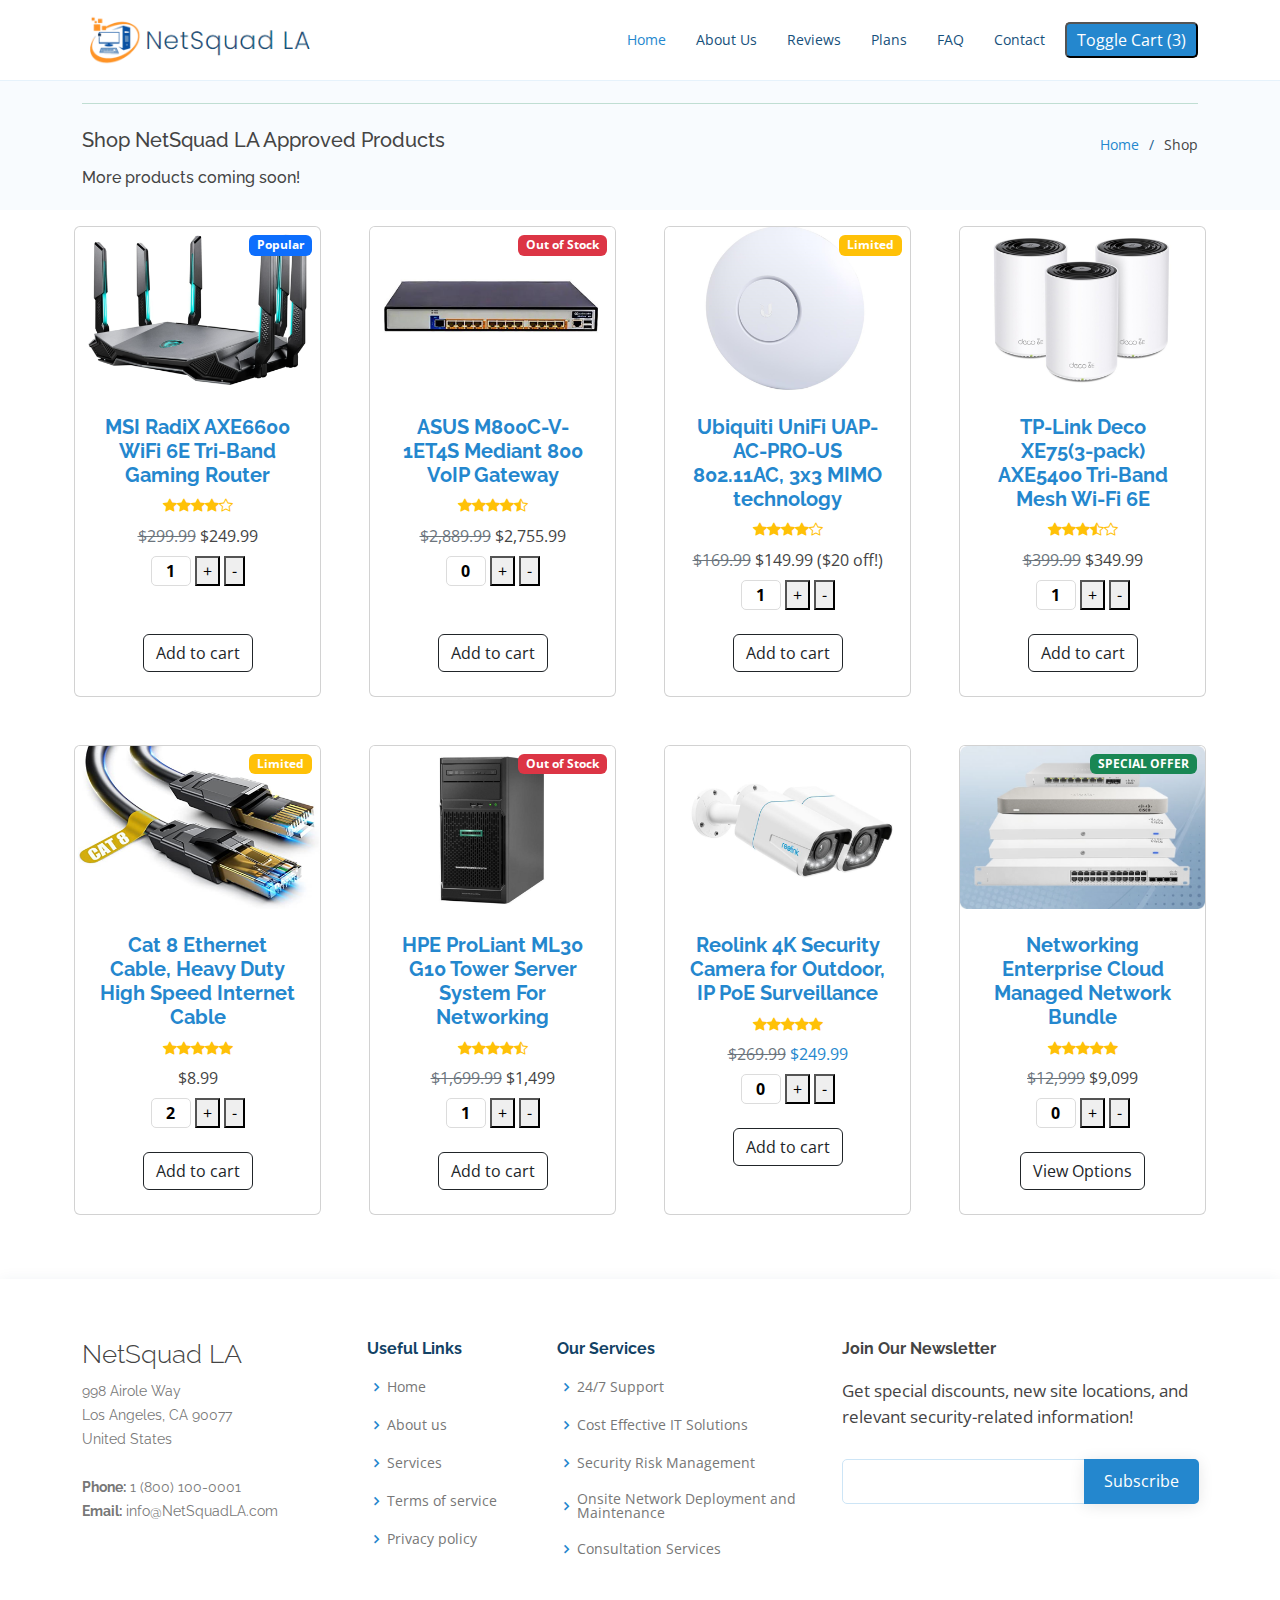
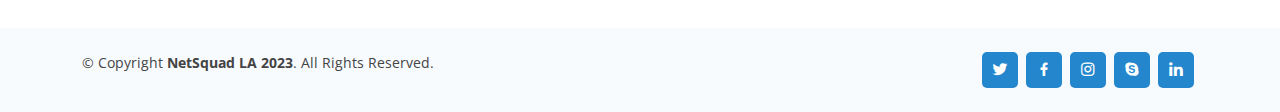
<file: shop.html>
<!DOCTYPE html>
<html lang="en">

<head>
    <meta charset="utf-8">
    <meta content="width=device-width, initial-scale=1.0" name="viewport">

    <title>NetSquad LA Shop</title>
    <meta
        content="This is NetSquad LA's Approved Equipment Shop. We know it can be difficult finding products that are reliable and of quality. Well, with our help, you can easily find some of the best equipment on the market."
        name="description">
    <meta
        content="products, shop, equipment, netsquad LA, approved, networking, computer networking, infrastructure, services, networking services, bundle"
        name="keywords">
    <meta content="Azim Pathan, Yuner Paredes, and all of the NetSquad LA Team" name="author">

    <!-- Favicons -->
    <link href="assets/img/favicon.png" rel="icon">
    <link href="assets/img/apple-touch-icon.png" rel="apple-touch-icon">

    <!-- Google Fonts -->
    <link
        href="https://fonts.googleapis.com/css?family=Open+Sans:300,300i,400,400i,600,600i,700,700i|Raleway:300,300i,400,400i,500,500i,600,600i,700,700i|Poppins:300,300i,400,400i,500,500i,600,600i,700,700i"
        rel="stylesheet">

    <!-- Vendor CSS Files -->
    <link href="assets/vendor/aos/aos.css" rel="stylesheet">
    <link href="assets/vendor/bootstrap/css/bootstrap.min.css" rel="stylesheet">
    <link href="assets/vendor/bootstrap-icons/bootstrap-icons.css" rel="stylesheet">
    <link href="assets/vendor/boxicons/css/boxicons.min.css" rel="stylesheet">
    <link href="assets/vendor/glightbox/css/glightbox.min.css" rel="stylesheet">
    <link href="assets/vendor/remixicon/remixicon.css" rel="stylesheet">
    <link href="assets/vendor/swiper/swiper-bundle.min.css" rel="stylesheet">

    <!-- Template Main CSS File -->
    <link href="assets/css/style.css" rel="stylesheet">
    <script src="assets/js/main.js"></script>

</head>

<body>

    <!-- ======= Header ======= -->
    <header id="header" class="fixed-top">
        <div class="container d-flex align-items-center justify-content-between">


            <a href="index.html" class="logo"><img src="assets/img/logo.png" alt="" class="img-fluid"></a>

            <nav id="navbar" class="navbar">
                <ul>
                    <li><a class="nav-link scrollto active" href="index.html#hero">Home</a></li>
                    <li><a class="nav-link scrollto" href="index.html#about">About Us</a></li>
                    <li><a class="nav-link scrollto" href="index.html#testimonials">Reviews</a></li>
                    <li><a class="nav-link scrollto" href="index.html#pricing">Plans</a></li>
                    <li><a class="nav-link scrollto" href="index.html#faq">FAQ</a></li>
                    <li><a class="nav-link scrollto" href="index.html#contact">Contact</a></li>
                    <li><button id="cart-toggle" class="getstarted scrollto" href="index.html#about">Toggle Cart
                            (3)</button></li>
                </ul>
                <i class="bi bi-list mobile-nav-toggle"></i>
            </nav>

            <!-- .navbar -->

        </div>
    </header>

    <!-- End Header -->

    <main id="main">

        <!-- ======= Breadcrumbs ======= -->
        <section class="breadcrumbs">
            <div class="container">
                <hr class="border-success">
                <div class="py-2 d-flex justify-content-between align-items-center">
                    <h5>Shop NetSquad LA Approved Products</h5>
                    <ol>
                        <li><a href="index.html">Home</a></li>
                        <li>Shop</li>
                    </ol>
                </div>
                <h6>More products coming soon!</h6>
            </div>
        </section><!-- End Breadcrumbs -->

        <section class="py-3 inner-page">

            <div class="container px-4 px-lg-1">

                <div class="row gx-4 gx-lg-5 row-cols-2 row-cols-md-3 row-cols-xl-4 justify-content-center">


                    <!--NEXT ITEM *******-->

                    <div class="col mb-5">
                        <div class="card h-100">

                            <!-- Sale badge-->
                            <div class="badge bg-primary text-white position-absolute"
                                style="top: 0.5rem; right: 0.5rem">
                                Popular
                            </div>

                            <a href="shop.html">
                                <!-- Product image-->
                                <img class="card-img-top" src="assets/img/shopItems/gamingRouter2.png"
                                    alt="ubiquiti device" />

                                <!-- Product details-->
                                <div class="card-body p-4">
                                    <div class="text-center">
                                        <!-- Product name-->
                                        <h5 class="fw-bolder">MSI RadiX AXE6600 WiFi 6E Tri-Band Gaming Router</h5>
                                        <!-- Product reviews-->
                                        <div class="d-flex justify-content-center small text-warning mb-2">
                                            <div class="bi-star-fill"></div>
                                            <div class="bi-star-fill"></div>
                                            <div class="bi-star-fill"></div>
                                            <div class="bi-star-fill"></div>
                                            <div class="bi-star"></div>
                                        </div>

                            </a>
                            <!-- Product price-->
                            <span class="text-muted text-decoration-line-through">$299.99</span>
                            $249.99

                            <div class="quantity mt-2">
                                <input type="number" class="qty-input" value="1" min="1">
                                <button class="qty-btn qty-plus">+</button>
                                <button class="qty-btn qty-minus">-</button>
                            </div>

                        </div>
                    </div>

                    <!-- Product actions-->
                    <div class="card-footer p-4 pt-0 border-top-0 bg-transparent">
                        <div class="text-center"><a class="btn btn-outline-dark mt-auto">Add to cart</a>
                        </div>
                    </div>
                </div>
            </div>
            </a>


            <!--NEXT ITEM *******-->

            <div class="col mb-5">
                <div class="card h-100">
                    <!-- Sale badge-->
                    <div class="badge bg-danger text-white position-absolute" style="top: 0.5rem; right: 0.5rem">Out
                        of Stock
                    </div>
                    <!-- Product image-->
                    <a href="shop.html">
                        <img class="card-img-top" src="assets/img/shopItems/switch.png" alt="gateway switch" />
                        <!-- Product details-->
                        <div class="card-body p-4">
                            <div class="text-center">
                                <!-- Product name-->
                                <h5 class="fw-bolder">ASUS M800C-V-1ET4S Mediant 800 VoIP Gateway</h5>
                                <!-- Product reviews-->
                                <div class="d-flex justify-content-center small text-warning mb-2">
                                    <div class="bi-star-fill"></div>
                                    <div class="bi-star-fill"></div>
                                    <div class="bi-star-fill"></div>
                                    <div class="bi-star-fill"></div>
                                    <div class="bi-star-half"></div>
                                </div>

                    </a>
                    <!-- Product price-->
                    <span class="text-muted text-decoration-line-through">$2,889.99</span>
                    $2,755.99



                    <div class="quantity mt-2">
                        <input type="number" class="qty-input" value="0" min="1">
                        <button class="qty-btn qty-plus">+</button>
                        <button class="qty-btn qty-minus">-</button>
                    </div>

                </div>
            </div>
            <!-- Product actions-->
            <div class="card-footer p-4 pt-0 border-top-0 bg-transparent">
                <div class="text-center"><a class="btn btn-outline-dark mt-auto">Add to
                        cart</a>
                </div>
            </div>
            </div>
            </div>

            <!--NEXT ITEM *******-->

            <div class="col mb-5">
                <div class="card h-100">
                    <!-- Sale badge-->
                    <div class="badge bg-warning text-white position-absolute" style="top: 0.5rem; right: 0.5rem">
                        Limited
                    </div>
                    <!-- Product image-->
                    <a href="shop.html">
                        <img class="card-img-top" src="assets/img/shopItems/ubiquiti.png" alt="ubiquiti device" />
                        <!-- Product details-->
                        <div class="card-body p-4">
                            <div class="text-center">
                                <!-- Product name-->
                                <h5 class="fw-bolder">Ubiquiti UniFi UAP-AC-PRO-US 802.11AC, 3x3 MIMO technology
                                </h5>
                                <!-- Product reviews-->
                                <div class="d-flex justify-content-center small text-warning mb-2">
                                    <div class="bi-star-fill"></div>
                                    <div class="bi-star-fill"></div>
                                    <div class="bi-star-fill"></div>
                                    <div class="bi-star-fill"></div>
                                    <div class="bi-star"></div>
                                </div>
                    </a>

                    <!-- Product price-->
                    <span class="text-muted text-decoration-line-through">$169.99</span>
                    $149.99 ($20 off!)

                    <div class="quantity mt-2">
                        <input type="number" class="qty-input" value="1" min="1">
                        <button class="qty-btn qty-plus">+</button>
                        <button class="qty-btn qty-minus">-</button>
                    </div>

                </div>
            </div>
            <!-- Product actions-->
            <div class="card-footer p-4 pt-0 border-top-0 bg-transparent">
                <div class="text-center"><a class="btn btn-outline-dark mt-auto">Add to
                        cart</a>
                </div>
            </div>
            </div>
            </div>

            <!--NEXT ITEM *******-->

            <div class="col mb-5">
                <div class="card h-100">
                    <a href="shop.html">
                        <!-- Product image-->
                        <img class="card-img-top" src="assets/img/shopItems/DECOS.jpg" alt="ubiquiti device" />
                        <!-- Product details-->
                        <div class="card-body p-4">
                            <div class="text-center">
                                <!-- Product name-->
                                <h5 class="fw-bolder">TP-Link Deco XE75(3-pack) AXE5400 Tri-Band Mesh Wi-Fi 6E
                                </h5>
                                <!-- Product reviews-->
                                <div class="d-flex justify-content-center small text-warning mb-2">
                                    <div class="bi-star-fill"></div>
                                    <div class="bi-star-fill"></div>
                                    <div class="bi-star-fill"></div>
                                    <div class="bi-star-half"></div>
                                    <div class="bi-star"></div>
                                </div>
                    </a>
                    <!-- Product price-->
                    <span class="text-muted text-decoration-line-through">$399.99</span>
                    $349.99

                    <div class="quantity mt-2">
                        <input type="number" class="qty-input" value="1" min="1">
                        <button class="qty-btn qty-plus">+</button>
                        <button class="qty-btn qty-minus">-</button>
                    </div>

                </div>
            </div>
            <!-- Product actions-->
            <div class="card-footer p-4 pt-0 border-top-0 bg-transparent">
                <div class="text-center"><a class="btn btn-outline-dark mt-auto">Add to
                        cart</a>
                </div>
            </div>
            </div>
            </div>

            <!--NEXT ITEM *******-->

            <div class="col mb-5">
                <div class="card h-100">
                    <!-- Sale badge-->
                    <div class="badge bg-warning text-white position-absolute" style="top: 0.5rem; right: 0.5rem">
                        Limited
                    </div>
                    <!-- Product image-->
                    <a href="shop.html">
                        <img class="card-img-top" src="assets/img/shopItems/CAT8.png" alt="CAT8 cables" />
                        <!-- Product details-->
                        <div class="card-body p-4">
                            <div class="text-center">
                                <!-- Product name-->
                                <h5 class="fw-bolder">Cat 8 Ethernet Cable, Heavy Duty High Speed Internet Cable
                                </h5>
                                <!-- Product reviews-->
                                <div class="d-flex justify-content-center small text-warning mb-2">
                                    <div class="bi-star-fill"></div>
                                    <div class="bi-star-fill"></div>
                                    <div class="bi-star-fill"></div>
                                    <div class="bi-star-fill"></div>
                                    <div class="bi-star-fill"></div>
                                </div>
                    </a>
                    <!-- Product price-->
                    $8.99
                    <div class="quantity mt-2">
                        <input type="number" class="qty-input" value="2" min="1">
                        <button class="qty-btn qty-plus">+</button>
                        <button class="qty-btn qty-minus">-</button>
                    </div>

                </div>
            </div>
            <!-- Product actions-->
            <div class="card-footer p-4 pt-0 border-top-0 bg-transparent">
                <div class="text-center"><a class="btn btn-outline-dark mt-auto">Add to
                        cart</a>
                </div>
            </div>
            </div>
            </div>

            <!--NEXT ITEM *******-->

            <div class="col mb-5">
                <div class="card h-100">
                    <!-- Sale badge-->
                    <div class="badge bg-danger text-white position-absolute" style="top: 0.5rem; right: 0.5rem">
                        Out of Stock
                    </div>
                    <!-- Product image-->
                    <a href="shop.html">
                        <img class="card-img-top" src="assets/img/shopItems/server.png" alt="server device" />
                        <!-- Product details-->
                        <div class="card-body p-4">
                            <div class="text-center">
                                <!-- Product name-->
                                <h5 class="fw-bolder">HPE ProLiant ML30 G10 Tower Server System For Networking
                                </h5>
                                <!-- Product reviews-->
                                <div class="d-flex justify-content-center small text-warning mb-2">
                                    <div class="bi-star-fill"></div>
                                    <div class="bi-star-fill"></div>
                                    <div class="bi-star-fill"></div>
                                    <div class="bi-star-fill"></div>
                                    <div class="bi-star-half"></div>
                                </div>
                    </a>
                    <!-- Product price-->
                    <span class="text-muted text-decoration-line-through">$1,699.99</span>
                    $1,499

                    <div class="quantity mt-2">
                        <input type="number" class="qty-input" value="1" min="1">
                        <button class="qty-btn qty-plus">+</button>
                        <button class="qty-btn qty-minus">-</button>
                    </div>

                </div>
            </div>
            <!-- Product actions-->
            <div class="card-footer p-4 pt-0 border-top-0 bg-transparent">
                <div class="text-center"><a class="btn btn-outline-dark mt-auto">Add to
                        cart</a>
                </div>
            </div>
            </div>
            </div>

            <!--NEXT ITEM *******-->

            <div class="col mb-5">
                <div class="card h-100">

                    <!-- Product image-->

                    <a href="shop.html">
                        <img class="card-img-top" src="assets/img/shopItems/ipcamera.png" alt="ipcamera device" />
                        <!-- Product details-->
                        <div class="card-body p-4">
                            <div class="text-center">
                                <!-- Product name-->
                                <h5 class="fw-bolder">Reolink 4K Security Camera for Outdoor, IP PoE
                                    Surveillance
                                </h5>
                                <!-- Product reviews-->
                                <div class="d-flex justify-content-center small text-warning mb-2">
                                    <div class="bi-star-fill"></div>
                                    <div class="bi-star-fill"></div>
                                    <div class="bi-star-fill"></div>
                                    <div class="bi-star-fill"></div>
                                    <div class="bi-star-fill"></div>
                                </div>
                                <!-- Product price-->
                                <span class="text-muted text-decoration-line-through">$269.99</span>
                                $249.99

                                <div class="quantity mt-2">
                                    <input type="number" class="qty-input" value="0" min="1">
                                    <button class="qty-btn qty-plus">+</button>
                                    <button class="qty-btn qty-minus">-</button>
                                </div>

                            </div>
                        </div>

                    </a>
                    <!-- Product actions-->
                    <div class="card-footer p-4 pt-0 border-top-0 bg-transparent">
                        <div class="text-center"><a class="btn btn-outline-dark mt-auto">Add to
                                cart</a>
                        </div>
                    </div>
                </div>
            </div>
            <!-- </a> -->


            <!--NEXT ITEM *******-->

            <div class="col mb-5 ">
                <div class="card h-100">
                    <!-- Sale badge-->
                    <div class="badge bg-success text-white position-absolute" style="top: 0.5rem; right: 0.5rem">
                        SPECIAL OFFER
                    </div>
                    <!-- Product image-->

                    <a href="networkingBundle.html">
                        <img class="card-img-top" src="assets/img/shopItems/networkbundle.png"
                            alt="Network Bundle devices" />
                        <!-- Product details-->
                        <div class="card-body p-4">
                            <div class="text-center">
                                <!-- Product name-->
                                <h5 class="fw-bolder">Networking Enterprise Cloud Managed Network Bundle</h5>
                                <!-- Product reviews-->
                                <div class="d-flex justify-content-center small text-warning mb-2">
                                    <div class="bi-star-fill"></div>
                                    <div class="bi-star-fill"></div>
                                    <div class="bi-star-fill"></div>
                                    <div class="bi-star-fill"></div>
                                    <div class="bi-star-fill"></div>
                                </div>

                    </a>
                    <!-- Product price-->
                    <span class="text-muted text-decoration-line-through">$12,999</span>
                    $9,099

                    <div class="quantity mt-2">
                        <input type="number" class="qty-input" value="0" min="1">
                        <button class="qty-btn qty-plus">+</button>
                        <button class="qty-btn qty-minus">-</button>
                    </div>

                </div>
            </div>

            <!-- Product actions-->
            <div class="card-footer p-4 pt-0 border-top-0 bg-transparent">
                <div class="text-center"><a class="btn btn-outline-dark mt-auto" href="networkingBundle.html">View
                        Options</a>
                </div>
            </div>
            </div>
            </div>



            </div>
            </div>

            <div id="cart" class="cart-container cart-transition">
                <h2 class="cart-header">Shopping Cart</h2>
                <ul class="cart-items my-2">
                    <li>MSI RadiX AXE6600 WiFi 6E Tri-Band Gaming Router</li>
                    <li>Cat 8 Ethernet Cable, Heavy Duty High Speed Internet Cable</li>
                    <li>Ubiquiti UniFi UAP-AC-PRO-US 802.11AC, 3x3 MIMO technology</li>
                </ul>
                <hr class="border-success">
                <div class="my-1">Subtotal: $408.97</div>
                <div class="my-1">Tax: +$127.70</div>
                <div class="my-1">Total: $536.67</div>
                <a class="cart-checkout btn btn-primary add-to-cart checkout-btn">Checkout</a>
            </div>


        </section>

    </main><!-- End #main -->

    <!-- ======= Footer ======= -->
    <footer id="footer">

        <div class="footer-top">
            <div class="container">
                <div class="row">

                    <div class="col-lg-3 col-md-6 footer-contact">
                        <h3>NetSquad LA</h3>
                        <p>
                            998 Airole Way<br>
                            Los Angeles, CA 90077<br>
                            United States <br><br>
                            <strong>Phone:</strong> 1 (800) 100-0001<br>
                            <strong>Email:</strong> info@NetSquadLA.com<br>

                        </p>
                    </div>

                    <div class="col-lg-2 col-md-6 footer-links">
                        <h4>Useful Links</h4>
                        <ul>
                            <li><i class="bx bx-chevron-right"></i> <a href="">Home</a></li>
                            <li><i class="bx bx-chevron-right"></i> <a href="">About us</a></li>
                            <li><i class="bx bx-chevron-right"></i> <a href="">Services</a></li>
                            <li><i class="bx bx-chevron-right"></i> <a href="">Terms of service</a></li>
                            <li><i class="bx bx-chevron-right"></i> <a href="">Privacy policy</a></li>
                        </ul>
                    </div>

                    <div class="col-lg-3 col-md-6 footer-links">
                        <h4>Our Services</h4>
                        <ul>
                            <li><i class="bx bx-chevron-right"></i> <a href="">24/7 Support</a></li>
                            <li><i class="bx bx-chevron-right"></i> <a href="">Cost Effective IT Solutions</a></li>
                            <li><i class="bx bx-chevron-right"></i> <a href="">Security Risk Management</a></li>
                            <li><i class="bx bx-chevron-right"></i> <a href="">Onsite Network Deployment and
                                    Maintenance</a></li>
                            <li><i class="bx bx-chevron-right"></i> <a href="">Consultation Services</a></li>
                        </ul>
                    </div>

                    <div class="col-lg-4 col-md-6 footer-newsletter">
                        <h4>Join Our Newsletter</h4>
                        <p>Get special discounts, new site locations, and relevant security-related information!</p>
                        <form action="" method="post">
                            <input type="email" name="email">
                            <input type="submit" value="Subscribe">
                        </form>
                    </div>

                </div>
            </div>
        </div>

        <div class="container d-md-flex py-4">

            <div class="me-md-auto text-center text-md-start">
                <div class="copyright">
                    &copy; Copyright <strong><span>NetSquad LA 2023</span></strong>. All Rights Reserved.
                </div>
            </div>
            <div class="social-links text-center text-md-right pt-3 pt-md-0">
                <a href="#" class="twitter"><i class="bx bxl-twitter"></i></a>
                <a href="#" class="facebook"><i class="bx bxl-facebook"></i></a>
                <a href="#" class="instagram"><i class="bx bxl-instagram"></i></a>
                <a href="#" class="google-plus"><i class="bx bxl-skype"></i></a>
                <a href="#" class="linkedin"><i class="bx bxl-linkedin"></i></a>
            </div>
        </div>
    </footer>

    <!-- End Footer -->

    <div id="preloader"></div>
    <a href="#" class="back-to-top d-flex align-items-center justify-content-center">
        <i class="bi bi-arrow-up-short"></i></a>

    <!-- Vendor JS Files -->
    <script src="assets/vendor/purecounter/purecounter_vanilla.js"></script>
    <script src="assets/vendor/aos/aos.js"></script>
    <script src="assets/vendor/bootstrap/js/bootstrap.bundle.min.js"></script>
    <script src="assets/vendor/glightbox/js/glightbox.min.js"></script>
    <script src="assets/vendor/isotope-layout/isotope.pkgd.min.js"></script>
    <script src="assets/vendor/swiper/swiper-bundle.min.js"></script>
    <script src="assets/vendor/php-email-form/validate.js"></script>

    <!-- Template Main JS File -->
    <script src="assets/js/main.js"></script>

</body>

</html>
</file>
<file: assets/css/style.css>
/*--------------------------------------------------------------
# General
--------------------------------------------------------------*/
body {
  font-family: "Open Sans", sans-serif;
  color: #444444;
}

a {
  color: #2487ce;
  text-decoration: none;
}

a:hover {
  color: #469fdf;
  text-decoration: none;
}

p {
  font-size: 17px
}

h1,
h2,
h3,
h4,
h5,
h6 {
  font-family: "Raleway", sans-serif;
}

/*--------------------------------------------------------------
# Back to top button
--------------------------------------------------------------*/
.back-to-top {
  position: fixed;
  visibility: hidden;
  opacity: 0;
  right: 15px;
  bottom: 15px;
  z-index: 996;
  background: #3e9bdd;
  width: 40px;
  height: 40px;
  border-radius: 4px;
  transition: all 0.4s;
}

.back-to-top i {
  font-size: 28px;
  color: #fff;
  line-height: 0;
}

.back-to-top:hover {
  background: #f59e2d;
  color: #fff;
}

.back-to-top.active {
  visibility: visible;
  opacity: 1;
}

/*--------------------------------------------------------------
# Preloader
--------------------------------------------------------------*/
#preloader {
  position: fixed;
  top: 0;
  left: 0;
  right: 0;
  bottom: 0;
  z-index: 9999;
  overflow: hidden;
  background: #fff;
}

#preloader:before {
  content: "";
  position: fixed;
  top: calc(50% - 30px);
  left: calc(50% - 30px);
  border: 6px solid #2487ce;
  border-top-color: #fff;
  border-bottom-color: #fff;
  border-radius: 50%;
  width: 60px;
  height: 60px;
  animation: animate-preloader 1s linear infinite;
}

@keyframes animate-preloader {
  0% {
    transform: rotate(0deg);
  }

  100% {
    transform: rotate(360deg);
  }
}

/*--------------------------------------------------------------
# Disable aos animation delay on mobile devices
--------------------------------------------------------------*/
@media screen and (max-width: 768px) {
  [data-aos-delay] {
    transition-delay: 0 !important;
  }
}

/*--------------------------------------------------------------
# Header
--------------------------------------------------------------*/
#header {
  transition: all 0.5s;
  background: #fff;
  z-index: 997;
  padding: 15px 0;
  border-bottom: 1px solid #e6f2fb;
}

#header.header-scrolled {
  border-color: #fff;
  box-shadow: 0px 2px 15px rgba(18, 66, 101, 0.08);
}

#header .logo {
  font-size: 28px;
  margin: 0;
  padding: 0;
  line-height: 1;
  font-weight: 350;
  letter-spacing: 1px;
  font-family: "Poppins", sans-serif;
}

#header .logo a {
  color: #16507b;
}

#header .logo img {
  max-height: 50px;
}

@media (max-width: 992px) {
  #header .logo {
    font-size: 28px;
  }
}

/*--------------------------------------------------------------
# Navigation Menu
--------------------------------------------------------------*/
/**
* Desktop Navigation 
*/
.navbar {
  padding: 0;
}

.navbar ul {
  margin: 0;
  padding: 0;
  display: flex;
  list-style: none;
  align-items: center;
}

.navbar li {
  position: relative;
}

.navbar a,
.navbar a:focus {
  display: flex;
  align-items: center;
  justify-content: space-between;
  padding: 10px 0 10px 30px;
  font-size: 14px;
  color: #16507b;
  white-space: nowrap;
  transition: 0.3s;
}

.navbar a i,
.navbar a:focus i {
  font-size: 12px;
  line-height: 0;
  margin-left: 5px;
}

.navbar a:hover,
.navbar .active,
.navbar .active:focus,
.navbar li:hover>a {
  color: #2487ce;
}

.navbar .getstarted,
.navbar .getstarted:focus {
  background: #2487ce;
  font-size: 12pt;
  padding: 4px 10px;
  margin-left: 20px;
  border-radius: 5px;
  color: #fff;
}

.navbar .getstarted:hover,
.navbar .getstarted:focus:hover {
  color: #fff;
  background: #f59e2d;
}

.navbar .dropdown ul {
  display: block;
  position: absolute;
  left: 14px;
  top: calc(100% + 30px);
  margin: 0;
  padding: 10px 0;
  z-index: 99;
  opacity: 0;
  visibility: hidden;
  background: #fff;
  box-shadow: 0px 0px 30px rgba(127, 137, 161, 0.25);
  transition: 0.3s;
  border-radius: 4px;
}

.navbar .dropdown ul li {
  min-width: 200px;
}

.navbar .dropdown ul a {
  padding: 10px 20px;
  text-transform: none;
}

.navbar .dropdown ul a i {
  font-size: 12px;
}

.navbar .dropdown ul a:hover,
.navbar .dropdown ul .active:hover,
.navbar .dropdown ul li:hover>a {
  color: #2487ce;
}

.navbar .dropdown:hover>ul {
  opacity: 1;
  top: 100%;
  visibility: visible;
}

.navbar .dropdown .dropdown ul {
  top: 0;
  left: calc(100% - 30px);
  visibility: hidden;
}

.navbar .dropdown .dropdown:hover>ul {
  opacity: 1;
  top: 0;
  left: 100%;
  visibility: visible;
}

@media (max-width: 1366px) {
  .navbar .dropdown .dropdown ul {
    left: -90%;
  }

  .navbar .dropdown .dropdown:hover>ul {
    left: -100%;
  }
}

/**
* Mobile Navigation 
*/
.mobile-nav-toggle {
  color: #124265;
  font-size: 28px;
  cursor: pointer;
  display: none;
  line-height: 0;
  transition: 0.5s;
}

.mobile-nav-toggle.bi-x {
  color: #fff;
}

@media (max-width: 991px) {
  .mobile-nav-toggle {
    display: block;
  }

  .navbar ul {
    display: none;
  }
}

.navbar-mobile {
  position: fixed;
  overflow: hidden;
  top: 0;
  right: 0;
  left: 0;
  bottom: 0;
  background: rgba(10, 38, 58, 0.9);
  transition: 0.3s;
  z-index: 999;
}

.navbar-mobile .mobile-nav-toggle {
  position: absolute;
  top: 15px;
  right: 15px;
}

.navbar-mobile ul {
  display: block;
  position: absolute;
  top: 55px;
  right: 15px;
  bottom: 15px;
  left: 15px;
  padding: 10px 0;
  background-color: #fff;
  overflow-y: auto;
  transition: 0.3s;
}

.navbar-mobile a,
.navbar-mobile a:focus {
  padding: 10px 20px;
  font-size: 15px;
  color: #124265;
}

.navbar-mobile a:hover,
.navbar-mobile .active,
.navbar-mobile li:hover>a {
  color: #2487ce;
}

.navbar-mobile .getstarted,
.navbar-mobile .getstarted:focus {
  margin: 15px;
}

.navbar-mobile .dropdown ul {
  position: static;
  display: none;
  margin: 10px 20px;
  padding: 10px 0;
  z-index: 99;
  opacity: 1;
  visibility: visible;
  background: #fff;
  box-shadow: 0px 0px 30px rgba(127, 137, 161, 0.25);
}

.navbar-mobile .dropdown ul li {
  min-width: 200px;
}

.navbar-mobile .dropdown ul a {
  padding: 10px 20px;
}

.navbar-mobile .dropdown ul a i {
  font-size: 12px;
}

.navbar-mobile .dropdown ul a:hover,
.navbar-mobile .dropdown ul .active:hover,
.navbar-mobile .dropdown ul li:hover>a {
  color: #2487ce;
}

.navbar-mobile .dropdown>.dropdown-active {
  display: block;
}

/*--------------------------------------------------------------
# Hero Section
--------------------------------------------------------------*/
#hero {
  width: 100%;
  height: 100vh;
  position: relative;
  background: url("../img/gradientHeader.jpg") top center;
  background-size: cover;
  position: relative;
}

#hero:before {
  content: "";
  background: rgba(255, 255, 255, 0.644);
  position: absolute;
  bottom: 0;
  top: 0;
  left: 0;
  right: 0;
}

#hero .container {
  padding-top: 0px;
}

#hero h1 {
  margin: 0;
  font-size: 47px;
  font-weight: 700;
  line-height: 72px;
  color: #124265;
  font-family: "Poppins", sans-serif;
}

#hero h2 {
  color: #000000;
  border-radius: 5px;
  padding-left: 10px;
  padding-right: 10px;
  letter-spacing: 1px;
  font-size: 22px;
}

#hero .btn-get-started {
  font-family: "Poppins", sans-serif;
  font-weight: 500;
  font-size: 14px;
  letter-spacing: 1px;
  display: inline-block;
  padding: 14px 50px;
  border-radius: 5px;
  transition: 0.5s;
  margin-top: 30px;
  color: #fff;
  background: #2487ce;
}

#hero .btn-get-started:hover {
  background: #f59e2d;
}

#hero .icon-boxes {
  margin-top: 100px;
}

#hero .icon-box {
  padding: 50px 30px;
  position: relative;
  overflow: hidden;
  background: #fff;
  box-shadow: 0 0 29px 0 rgba(18, 66, 101, 0.08);
  transition: all 0.3s ease-in-out;
  border-radius: 8px;
  z-index: 1;
}

#hero .icon-box .title {
  font-weight: 700;
  margin-bottom: 15px;
  font-size: 18px;
}

#hero .icon-box .title a {
  color: #124265;
  transition: 0.3s;
}

#hero .icon-box .description {
  font-size: 15px;
  line-height: 28px;
  margin-bottom: 0;
}

#hero .icon-box .icon {
  margin-bottom: 20px;
  padding-top: 10px;
  display: inline-block;
  transition: all 0.3s ease-in-out;
  font-size: 36px;
  line-height: 1;
  color: #2487ce;
}

#hero .icon-box:hover {
  transform: scale(1.08);
}

#hero .icon-box:hover .title a {
  color: #2487ce;
}

@media (min-width: 1024px) {
  #hero {
    background-attachment: fixed;
  }
}

@media (max-height: 800px) {
  #hero {
    height: auto;
  }
}

@media (max-width: 992px) {
  #hero {
    height: auto;
  }

  #hero h1 {
    font-size: 28px;
    line-height: 36px;
  }

  #hero h2 {
    font-size: 18px;
    line-height: 24px;
  }
}

/*--------------------------------------------------------------
# Sections General
--------------------------------------------------------------*/
section {
  padding: 80px 0;
  overflow: hidden;
}

.section-bg {
  background-color: #f8fbfe;
}

.section-title {
  text-align: center;
  padding-bottom: 30px;
}

.section-title h2 {
  font-size: 32px;
  font-weight: bold;
  text-transform: uppercase;
  margin-bottom: 20px;
  padding-bottom: 0;
  color: #124265;
}

.section-title p {
  margin-bottom: 0;
  font-size: 14px;
  color: #919191;
}

/*--------------------------------------------------------------
# About
--------------------------------------------------------------*/
.about .content h3 {
  font-weight: 600;
  font-size: 26px;
}

.about .content ul {
  list-style: none;
  padding: 0;
}

.about .content ul li {
  padding-left: 28px;
  position: relative;
}

.about .content ul li+li {
  margin-top: 10px;
}

.about .content ul i {
  position: absolute;
  left: 0;
  top: 2px;
  font-size: 20px;
  color: #2487ce;
  line-height: 1;
}

.about .content p:last-child {
  margin-bottom: 0;
}

.about .content .btn-learn-more {
  font-family: "Raleway", sans-serif;
  font-weight: 600;
  font-size: 14px;
  letter-spacing: 1px;
  display: inline-block;
  padding: 12px 32px;
  border-radius: 5px;
  transition: 0.3s;
  line-height: 1;
  color: #2487ce;
  animation-delay: 0.8s;
  margin-top: 6px;
  border: 2px solid #2487ce;
}

.about .content .btn-learn-more:hover {
  background: #f59e2d;
  color: #fff;
  text-decoration: none;
}

/*--------------------------------------------------------------
# Counts
--------------------------------------------------------------*/
.counts {
  padding: 60px 0;
}

.counts .count-box {
  width: 100%;
  text-align: center;
}

.counts .count-box span {
  font-size: 48px;
  line-height: 48px;
  display: block;
  font-weight: 700;
  color: #124265;
  margin-left: 80px;
  margin: auto;
}

.counts .count-box p {
  padding: 8px 0 0 0;
  font-family: "Raleway", sans-serif;
  font-weight: 600;
  font-size: 14px;
  color: #1e6ca6;
}

/*--------------------------------------------------------------
# About Video
--------------------------------------------------------------*/
.about-video .content {
  font-size: 15px;
}

.about-video .content h3 {
  font-weight: 700;
  font-size: 24px;
  color: #124265;
}

.about-video .content ul {
  list-style: none;
  padding: 0;
}

.about-video .content ul li {
  padding-bottom: 10px;
  padding-left: 28px;
  position: relative;
}

.about-video .content ul i {
  font-size: 24px;
  color: #2487ce;
  position: absolute;
  left: 0;
  top: -2px;
}

.about-video .content p:last-child {
  margin-bottom: 0;
}

.about-video .play-btn {
  width: 94px;
  height: 94px;
  background: radial-gradient(#2487ce 50%, rgba(36, 135, 206, 0.4) 52%);
  border-radius: 50%;
  display: block;
  position: absolute;
  left: calc(50% - 47px);
  top: calc(50% - 47px);
  overflow: hidden;
}

.about-video .play-btn::after {
  content: "";
  position: absolute;
  left: 50%;
  top: 50%;
  transform: translateX(-40%) translateY(-50%);
  width: 0;
  height: 0;
  border-top: 10px solid transparent;
  border-bottom: 10px solid transparent;
  border-left: 15px solid #fff;
  z-index: 100;
  transition: all 400ms cubic-bezier(0.55, 0.055, 0.675, 0.19);
}

.about-video .play-btn::before {
  content: "";
  position: absolute;
  width: 120px;
  height: 120px;
  animation-delay: 0s;
  animation: pulsate-btn 2s;
  animation-direction: forwards;
  animation-iteration-count: infinite;
  animation-timing-function: steps;
  opacity: 1;
  border-radius: 50%;
  border: 5px solid rgba(36, 135, 206, 0.7);
  top: -15%;
  left: -15%;
  background: rgba(198, 16, 0, 0);
}

.about-video .play-btn:hover::after {
  border-left: 15px solid #f59e2d;
  transform: scale(20);
}

.about-video .play-btn:hover::before {
  content: "";
  position: absolute;
  left: 50%;
  top: 50%;
  transform: translateX(-40%) translateY(-50%);
  width: 0;
  height: 0;
  border: none;
  border-top: 10px solid transparent;
  border-bottom: 10px solid transparent;
  border-left: 15px solid #fff;
  z-index: 200;
  animation: none;
  border-radius: 0;
}

@keyframes pulsate-btn {
  0% {
    transform: scale(0.6, 0.6);
    opacity: 1;
  }

  100% {
    transform: scale(1, 1);
    opacity: 0;
  }
}

/*--------------------------------------------------------------
# Clients
--------------------------------------------------------------*/
.clients {
  padding: 15px 0;
  text-align: center;
}

.clients img {
  max-width: 45%;
  transition: all 0.4s ease-in-out;
  display: inline-block;
  padding: 15px 0;
}

.clients img:hover {
  filter: none;
  transform: scale(1.15);
}

@media (max-width: 768px) {
  .clients img {
    max-width: 40%;
  }
}

/*--------------------------------------------------------------
# Testimonials
--------------------------------------------------------------*/
.testimonials .testimonials-carousel,
.testimonials .testimonials-slider {
  overflow: hidden;
}

.testimonials .testimonial-item {
  box-sizing: content-box;
  text-align: center;
  min-height: 320px;
}

.testimonials .testimonial-item .testimonial-img {
  width: 90px;
  border-radius: 50%;
  margin: 0 auto;
}

.testimonials .testimonial-item h3 {
  font-size: 18px;
  font-weight: bold;
  margin: 10px 0 5px 0;
  color: #111;
}

.testimonials .testimonial-item h4 {
  font-size: 14px;
  color: #999;
  margin: 0;
}

.testimonials .testimonial-item .quote-icon-left,
.testimonials .testimonial-item .quote-icon-right {
  color: #c9e3f5;
  font-size: 26px;
}

.testimonials .testimonial-item .quote-icon-left {
  display: inline-block;
  left: -5px;
  position: relative;
}

.testimonials .testimonial-item .quote-icon-right {
  display: inline-block;
  right: -5px;
  position: relative;
  top: 10px;
}

.testimonials .testimonial-item p {
  font-style: italic;
  margin: 0 15px 15px 15px;
  padding: 20px;
  background: #f3f9fd;
  position: relative;
  margin-bottom: 35px;
  border-radius: 6px;
}

.testimonials .testimonial-item p::after {
  content: "";
  width: 0;
  height: 0;
  border-top: 20px solid #f3f9fd;
  border-right: 20px solid transparent;
  border-left: 20px solid transparent;
  position: absolute;
  bottom: -20px;
  left: calc(50% - 20px);
}

.testimonials .swiper-pagination {
  margin-top: 20px;
  position: relative;
}

.testimonials .swiper-pagination .swiper-pagination-bullet {
  width: 12px;
  height: 12px;
  background-color: #fff;
  opacity: 1;
  border: 1px solid #2487ce;
}

.testimonials .swiper-pagination .swiper-pagination-bullet-active {
  background-color: #2487ce;
}

/*--------------------------------------------------------------
# Services
--------------------------------------------------------------*/
.services .icon-box {
  text-align: center;
  padding: 70px 20px 80px 20px;
  transition: all ease-in-out 0.3s;
  background: #fff;
  box-shadow: 0px 5px 90px 0px rgba(110, 123, 131, 0.05);
}

.services .icon-box .icon {
  margin: 0 auto;
  width: 100px;
  height: 100px;
  display: flex;
  align-items: center;
  justify-content: center;
  transition: ease-in-out 0.3s;
  position: relative;
}

.services .icon-box .icon i {
  font-size: 36px;
  transition: 0.5s;
  position: relative;
}

.services .icon-box .icon svg {
  position: absolute;
  top: 0;
  left: 0;
}

.services .icon-box .icon svg path {
  transition: 0.5s;
  fill: #f5f5f5;
}

.services .icon-box h4 {
  font-weight: 600;
  margin: 10px 0 15px 0;
  font-size: 22px;
}

.services .icon-box h4 a {
  color: #124265;
  transition: ease-in-out 0.3s;
}

.services .icon-box p {
  line-height: 24px;
  font-size: 14px;
  margin-bottom: 0;
}

.services .icon-box:hover {
  border-color: #fff;
  box-shadow: 0px 0 35px 0 rgba(0, 0, 0, 0.08);
}

.services .iconbox-blue i {
  color: #47aeff;
}

.services .iconbox-blue:hover .icon i {
  color: #fff;
}

.services .iconbox-blue:hover .icon path {
  fill: #47aeff;
}

.services .iconbox-orange i {
  color: #ffa76e;
}

.services .iconbox-orange:hover .icon i {
  color: #fff;
}

.services .iconbox-orange:hover .icon path {
  fill: #ffa76e;
}

.services .iconbox-pink i {
  color: #e80368;
}

.services .iconbox-pink:hover .icon i {
  color: #fff;
}

.services .iconbox-pink:hover .icon path {
  fill: #e80368;
}

.services .iconbox-yellow i {
  color: #ffbb2c;
}

.services .iconbox-yellow:hover .icon i {
  color: #fff;
}

.services .iconbox-yellow:hover .icon path {
  fill: #ffbb2c;
}

.services .iconbox-red i {
  color: #ff5828;
}

.services .iconbox-red:hover .icon i {
  color: #fff;
}

.services .iconbox-red:hover .icon path {
  fill: #ff5828;
}

.services .iconbox-teal i {
  color: #11dbcf;
}

.services .iconbox-teal:hover .icon i {
  color: #fff;
}

.services .iconbox-teal:hover .icon path {
  fill: #11dbcf;
}

/*--------------------------------------------------------------
# Cta
--------------------------------------------------------------*/
.cta {
  background: #2487ce;
  background-size: cover;
  padding: 60px 0;
}

.cta h3 {
  color: #fff;
  font-size: 28px;
  font-weight: 700;
}

.cta p {
  color: #fff;
}

.cta .cta-btn {
  font-family: "Raleway", sans-serif;
  font-weight: 600;
  font-size: 14px;
  letter-spacing: 1px;
  display: inline-block;
  padding: 10px 35px;
  border-radius: 5px;
  transition: 0.5s;
  margin-top: 10px;
  border: 2px solid #fff;
  color: #fff;
}

.cta .cta-btn:hover {
  background: #f59e2d;
  color: #fff;
}

/*--------------------------------------------------------------
# Portfolio
--------------------------------------------------------------*/
.portfolio .portfolio-item {
  margin-bottom: 30px;
}

.portfolio #portfolio-flters {
  padding: 0;
  margin: 0 auto 35px auto;
  list-style: none;
  text-align: center;
  border-radius: 50px;
  padding: 2px 15px;
}

.portfolio #portfolio-flters li {
  cursor: pointer;
  display: inline-block;
  padding: 10px 15px 8px 15px;
  font-size: 14px;
  font-weight: 600;
  line-height: 1;
  text-transform: uppercase;
  color: #444444;
  margin-bottom: 5px;
  transition: all 0.3s ease-in-out;
}

.portfolio #portfolio-flters li:hover,
.portfolio #portfolio-flters li.filter-active {
  color: #2487ce;
}

.portfolio #portfolio-flters li:last-child {
  margin-right: 0;
}

.portfolio .portfolio-wrap {
  transition: 0.3s;
  position: relative;
  overflow: hidden;
  z-index: 1;
}

.portfolio .portfolio-wrap::before {
  content: "";
  background: rgba(36, 135, 206, 0.6);
  position: absolute;
  left: 30px;
  right: 30px;
  top: 30px;
  bottom: 30px;
  transition: all ease-in-out 0.3s;
  z-index: 2;
  opacity: 0;
}

.portfolio .portfolio-wrap .portfolio-info {
  opacity: 0;
  position: absolute;
  top: 0;
  left: 0;
  right: 0;
  bottom: 0;
  text-align: center;
  z-index: 3;
  transition: all ease-in-out 0.3s;
  display: flex;
  flex-direction: column;
  justify-content: center;
  align-items: center;
}

.portfolio .portfolio-wrap .portfolio-info::before {
  display: block;
  content: "";
  width: 48px;
  height: 48px;
  position: absolute;
  top: 35px;
  left: 35px;
  border-top: 3px solid #fff;
  border-left: 3px solid #fff;
  transition: all 0.5s ease 0s;
  z-index: 9994;
}

.portfolio .portfolio-wrap .portfolio-info::after {
  display: block;
  content: "";
  width: 48px;
  height: 48px;
  position: absolute;
  bottom: 35px;
  right: 35px;
  border-bottom: 3px solid #fff;
  border-right: 3px solid #fff;
  transition: all 0.5s ease 0s;
  z-index: 9994;
}

.portfolio .portfolio-wrap .portfolio-info h4 {
  font-size: 20px;
  color: #fff;
  font-weight: 600;
}

.portfolio .portfolio-wrap .portfolio-info p {
  color: #ffffff;
  font-size: 14px;
  text-transform: uppercase;
  padding: 0;
  margin: 0;
}

.portfolio .portfolio-wrap .portfolio-links {
  text-align: center;
  z-index: 4;
}

.portfolio .portfolio-wrap .portfolio-links a {
  color: rgba(255, 255, 255, 0.6);
  margin: 0 2px;
  font-size: 28px;
  display: inline-block;
  transition: 0.3s;
}

.portfolio .portfolio-wrap .portfolio-links a:hover {
  color: #fff;
}

.portfolio .portfolio-wrap:hover::before {
  top: 0;
  left: 0;
  right: 0;
  bottom: 0;
  opacity: 1;
}

.portfolio .portfolio-wrap:hover .portfolio-info {
  opacity: 1;
}

.portfolio .portfolio-wrap:hover .portfolio-info::before {
  top: 15px;
  left: 15px;
}

.portfolio .portfolio-wrap:hover .portfolio-info::after {
  bottom: 15px;
  right: 15px;
}

/*--------------------------------------------------------------
# Portfolio Details
--------------------------------------------------------------*/
.portfolio-details {
  padding-top: 40px;
}

.portfolio-details .portfolio-details-slider img {
  width: 100%;
}

.portfolio-details .portfolio-details-slider .swiper-pagination {
  margin-top: 20px;
  position: relative;
}

.portfolio-details .portfolio-details-slider .swiper-pagination .swiper-pagination-bullet {
  width: 12px;
  height: 12px;
  background-color: #fff;
  opacity: 1;
  border: 1px solid #2487ce;
}

.portfolio-details .portfolio-details-slider .swiper-pagination .swiper-pagination-bullet-active {
  background-color: #2487ce;
}

.portfolio-details .portfolio-info {
  padding: 30px;
  box-shadow: 0px 0 30px rgba(18, 66, 101, 0.08);
}

.portfolio-details .portfolio-info h3 {
  font-size: 22px;
  font-weight: 700;
  margin-bottom: 20px;
  padding-bottom: 20px;
  border-bottom: 1px solid #eee;
}

.portfolio-details .portfolio-info ul {
  list-style: none;
  padding: 0;
  font-size: 15px;
}

.portfolio-details .portfolio-info ul li+li {
  margin-top: 10px;
}

.portfolio-details .portfolio-description {
  padding-top: 30px;
}

.portfolio-details .portfolio-description h2 {
  font-size: 26px;
  font-weight: 700;
  margin-bottom: 20px;
}

.portfolio-details .portfolio-description p {
  padding: 0;
}

/*--------------------------------------------------------------
# Pricing
--------------------------------------------------------------*/
.pricing .box {
  padding: 40px 20px;
  text-align: center;
  border-radius: 8px;
  position: relative;
  overflow: hidden;
  background: #fefefe;
  box-shadow: 0px 5px 90px 0px rgba(110, 123, 131, 0.1);
}

.pricing .box h3 {
  font-weight: 400;
  padding: 15px;
  font-size: 18px;
  text-transform: uppercase;
  font-weight: 600;
  color: #124265;
}

.pricing .box h4 {
  font-size: 42px;
  color: #2487ce;
  font-weight: 500;
  font-family: "Open Sans", sans-serif;
  margin-bottom: 20px;
}

.pricing .box h4 sup {
  font-size: 20px;
  top: -15px;
  left: -3px;
}

.pricing .box h4 span {
  color: #bababa;
  font-size: 16px;
  font-weight: 300;
}

.pricing .box ul {
  padding: 0;
  list-style: none;
  color: #124265;
  text-align: center;
  line-height: 20px;
  font-size: 14px;
}

.pricing .box ul li {
  padding-bottom: 16px;
}

.pricing .box ul .na {
  color: #ccc;
  text-decoration: line-through;
}

.pricing .box .btn-wrap {
  padding: 15px;
  text-align: center;
}

.pricing .box .btn-buy {
  display: inline-block;
  padding: 10px 40px;
  border-radius: 4px;
  color: #2487ce;
  transition: none;
  font-size: 14px;
  font-weight: 400;
  font-family: "Raleway", sans-serif;
  font-weight: 600;
  transition: 0.3s;
  border: 2px solid #2487ce;
}

.pricing .box .btn-buy:hover {
  background: #2487ce;
  color: #fff;
}

.pricing .featured {
  background: #f59e2d;
}

.pricing .featured h3,
.pricing .featured h4,
.pricing .featured h4 span,
.pricing .featured ul,
.pricing .featured ul .na {
  color: #fff;
}

.pricing .featured .btn-wrap {
  padding: 15px;
  text-align: center;
}

.pricing .featured .btn-buy {
  color: #fff;
  border: 2px solid #fff;
}

.pricing .featured .btn-buy:hover {
  background: #fff;
  color: #2487ce;
}

/*--------------------------------------------------------------
# Frequently Asked Questions
--------------------------------------------------------------*/
.faq .faq-list {
  padding: 0 100px;
}

.faq .faq-list ul {
  padding: 0;
  list-style: none;
}

.faq .faq-list li+li {
  margin-top: 15px;
}

.faq .faq-list li {
  padding: 20px;
  background: #fff;
  border-radius: 4px;
  position: relative;
}

.faq .faq-list a {
  display: block;
  position: relative;
  font-family: "Poppins", sans-serif;
  font-size: 16px;
  line-height: 24px;
  font-weight: 500;
  padding: 0 30px;
  outline: none;
  cursor: pointer;
}

.faq .faq-list .icon-help {
  font-size: 24px;
  position: absolute;
  right: 0;
  left: 20px;
  color: #87c1ea;
}

.faq .faq-list .icon-show,
.faq .faq-list .icon-close {
  font-size: 24px;
  position: absolute;
  right: 0;
  top: 0;
}

.faq .faq-list p {
  margin-bottom: 0;
  padding: 10px 0 0 0;
}

.faq .faq-list .icon-show {
  display: none;
}

.faq .faq-list a.collapsed {
  color: #343a40;
}

.faq .faq-list a.collapsed:hover {
  color: #2487ce;
}

.faq .faq-list a.collapsed .icon-show {
  display: inline-block;
}

.faq .faq-list a.collapsed .icon-close {
  display: none;
}

@media (max-width: 1200px) {
  .faq .faq-list {
    padding: 0;
  }
}

/*--------------------------------------------------------------
# Contact
--------------------------------------------------------------*/
.contact .info {
  width: 100%;
  background: #fff;
}

.contact .info i {
  font-size: 20px;
  color: #2487ce;
  float: left;
  width: 44px;
  height: 44px;
  background: #e3f0fa;
  display: flex;
  justify-content: center;
  align-items: center;
  border-radius: 5px;
  transition: all 0.3s ease-in-out;
}

.contact .info h4 {
  padding: 0 0 0 60px;
  font-size: 22px;
  font-weight: 600;
  margin-bottom: 5px;
  color: #124265;
}

.contact .info p {
  padding: 0 0 0 60px;
  margin-bottom: 0;
  font-size: 14px;
  color: #217bbc;
}

.contact .info .email,
.contact .info .phone {
  margin-top: 40px;
}

.contact .info .email:hover i,
.contact .info .address:hover i,
.contact .info .phone:hover i {
  background: #2487ce;
  color: #fff;
}

.contact .php-email-form {
  width: 100%;
  background: #fff;
}

.contact .php-email-form .form-group {
  padding-bottom: 8px;
}

.contact .php-email-form .error-message {
  display: none;
  color: #fff;
  background: #18d26e;
  text-align: left;
  padding: 15px;
  font-weight: 600;
}

.contact .php-email-form .error-message br+br {
  margin-top: 25px;
}

.contact .php-email-form .sent-message {
  display: none;
  color: #fff;
  background: #18d26e;
  text-align: center;
  padding: 15px;
  font-weight: 600;
}

.contact .php-email-form .loading {
  display: none;
  background: #fff;
  text-align: center;
  padding: 15px;
}

.contact .php-email-form .loading:before {
  content: "";
  display: inline-block;
  border-radius: 50%;
  width: 24px;
  height: 24px;
  margin: 0 10px -6px 0;
  border: 3px solid #18d26e;
  border-top-color: #eee;
  animation: animate-loading 1s linear infinite;
}

.contact .php-email-form input,
.contact .php-email-form textarea {
  border-radius: 0;
  box-shadow: none;
  font-size: 14px;
  border-radius: 4px;
}

.contact .php-email-form input:focus,
.contact .php-email-form textarea:focus {
  border-color: #2487ce;
}

.contact .php-email-form input {
  height: 44px;
}

.contact .php-email-form textarea {
  padding: 10px 12px;
}

.contact .php-email-form button[type=submit] {
  background: #2487ce;
  border: 0;
  padding: 10px 30px;
  color: #fff;
  transition: 0.4s;
  border-radius: 4px;
}

.contact .php-email-form button[type=submit]:hover {
  background: #f59e2d;
}

@keyframes animate-loading {
  0% {
    transform: rotate(0deg);
  }

  100% {
    transform: rotate(360deg);
  }
}

/*--------------------------------------------------------------
# Breadcrumbs
--------------------------------------------------------------*/
.breadcrumbs {
  padding: 15px 0;
  background: #f8fbfe;
  min-height: 40px;
  margin-top: 72px;
}

@media (max-width: 992px) {
  .breadcrumbs {
    margin-top: 58px;
  }
}

.breadcrumbs h2 {
  font-size: 24px;
  font-weight: 300;
}

.breadcrumbs ol {
  display: flex;
  flex-wrap: wrap;
  list-style: none;
  padding: 0;
  margin: 0;
  font-size: 14px;
}

.breadcrumbs ol li+li {
  padding-left: 10px;
}

.breadcrumbs ol li+li::before {
  display: inline-block;
  padding-right: 10px;
  color: #1a5e90;
  content: "/";
}

@media (max-width: 768px) {
  .breadcrumbs .d-flex {
    display: block !important;
  }

  .breadcrumbs ol {
    display: block;
  }

  .breadcrumbs ol li {
    display: inline-block;
  }
}

/*--------------------------------------------------------------
# Footer
--------------------------------------------------------------*/
#footer {
  color: #444444;
  font-size: 14px;
  background: #f8fbfe;
  box-shadow: 0px 2px 15px rgba(18, 66, 101, 0.08);
}

#footer .footer-top {
  padding: 60px 0 30px 0;
  background: #fff;
}

#footer .footer-top .footer-contact {
  margin-bottom: 30px;
}

#footer .footer-top .footer-contact h3 {
  font-size: 26px;
  margin: 0 0 10px 0;
  padding: 2px 0 2px 0;
  line-height: 1;
  font-weight: 300;
}

#footer .footer-top .footer-contact p {
  font-size: 14px;
  line-height: 24px;
  margin-bottom: 0;
  font-family: "Raleway", sans-serif;
  color: #777777;
}

#footer .footer-top h4 {
  font-size: 16px;
  font-weight: bold;
  color: #124265;
  position: relative;
  padding-bottom: 12px;
}

#footer .footer-top .footer-links {
  margin-bottom: 30px;
}

#footer .footer-top .footer-links ul {
  list-style: none;
  padding: 0;
  margin: 0;
}

#footer .footer-top .footer-links ul i {
  padding-right: 2px;
  color: #2487ce;
  font-size: 18px;
  line-height: 1;
}

#footer .footer-top .footer-links ul li {
  padding: 10px 0;
  display: flex;
  align-items: center;
}

#footer .footer-top .footer-links ul li:first-child {
  padding-top: 0;
}

#footer .footer-top .footer-links ul a {
  color: #777777;
  transition: 0.3s;
  display: inline-block;
  line-height: 1;
}

#footer .footer-top .footer-links ul a:hover {
  text-decoration: none;
  color: #2487ce;
}

#footer .footer-newsletter {
  font-size: 15px;
}

#footer .footer-newsletter h4 {
  font-size: 16px;
  font-weight: bold;
  color: #444444;
  position: relative;
  padding-bottom: 12px;
}

#footer .footer-newsletter form {
  margin-top: 30px;
  background: #fff;
  padding: 6px 10px;
  position: relative;
  border-radius: 5px;
  text-align: left;
  border: 1px solid #cde5f6;
}

#footer .footer-newsletter form input[type=email] {
  border: 0;
  padding: 4px 8px;
  width: calc(100% - 100px);
}

#footer .footer-newsletter form input[type=submit] {
  position: absolute;
  top: -1px;
  right: -2px;
  bottom: -1px;
  border: 0;
  background: none;
  font-size: 16px;
  padding: 0 20px 2px 20px;
  background: #2487ce;
  color: #fff;
  transition: 0.3s;
  border-radius: 0 5px 5px 0;
  box-shadow: 0px 2px 15px rgba(0, 0, 0, 0.1);
}

#footer .footer-newsletter form input[type=submit]:hover {
  background: #f59e2d;
}

#footer .credits {
  padding-top: 5px;
  font-size: 13px;
  color: #444444;
}

#footer .social-links a {
  font-size: 18px;
  display: inline-block;
  background: #2487ce;
  color: #fff;
  line-height: 1;
  padding: 8px 0;
  margin-right: 4px;
  border-radius: 5px;
  text-align: center;
  width: 36px;
  height: 36px;
  transition: 0.3s;
}

#footer .social-links a:hover {
  background: #f59e2d;
  color: #fff;
  text-decoration: none;
}

.feature {
  display: inline-flex;
  align-items: center;
  justify-content: center;
  height: 4rem;
  width: 4rem;
  font-size: 2rem;
}

/* Quantity Input */
input[type=number]::-webkit-inner-spin-button,
input[type=number]::-webkit-outer-spin-button {
    -webkit-appearance: none;
    margin: 0;
}
input[type=number] {
    -moz-appearance: textfield;
    appearance: textfield;
    border: 1px solid #dcdcdc;
    border-radius: 5px;
    height: 30px;
    width: 40px;
    text-align: center;
    font-size: 16px;
    font-weight: bold;
}

/* Cart Container */
.cart-container {
  position: fixed;
  bottom: 0;
  right: 0;
  width: 300px;
  height: auto;
  background-color: #fff;
  border: 1px solid #ddd;
  box-shadow: 0 0 10px rgba(0, 0, 0, 0.3);
  padding: 10px;
}

.cart-container {
  border-radius: 10px;
  padding: 20px;
  position: fixed;
  bottom: 0;
  right: 0;
  width: 300px;
  z-index: 999;
}

.cart-item {
  display: flex;
  align-items: center;
  margin-bottom: 10px;
}

.cart-item img {
  width: 50px;
  height: 50px;
  margin-right: 10px;
  
}

.cart-item p {
  margin: 0;
  font-size: 16px;
}

.cart-quantity {
  display: flex;
  align-items: center;
  margin-left: auto;
}

.cart-quantity input {
  width: 40px;
  padding: 5px;
  text-align: center;
  font-size: 16px;
  border: none;
  background-color: #f5f5f5;
  border-radius: 5px;
  margin-right: 5px;
}

.cart-quantity button {
  background-color: #3399ff;
  border: none;
  color: white;
  padding: 10px;
  border-radius: 5px;
}

.cart-total {
  display: flex;
  align-items: center;
  justify-content: space-between;
  margin-top: 10px;
  font-size: 16px;
}

.cart-total p {
  margin: 0;
}

.checkout-btn {
  background-color: #3399ff;
  color: white;
  border: none;
  border-radius: 20px;
  padding: px 20px;
  margin-top: 07px;
  cursor: pointer;
  font-size: 14px;
  transition: background-color 0.3s ease-in-out;
}

.checkout-btn:hover {
  background-color: #2670b9;
}

.cart-toggle-btn {
  position: fixed;
  top: 60%;
  right: 0;
  transform: translateY(-50%);
  z-index: 999;
  padding: 10px;
  background-color: #3399ff;
  color: #fff;
  text-decoration: none;
  border-radius: 5px 0 0 5px;
}

.cart-container {
  /* other styles */
  opacity: 0;
  transition: opacity 0.3s ease-in-out;
}

.cart-container.show {
  opacity: 1;
}

.fade-in {
  opacity: 0;
  animation: fade-in 0.3s ease-in forwards;
}

@keyframes fade-in {
  from {
    opacity: 0;
  }
  to {
    opacity: 1;
  }
}

/* CARDS FOR SHOP */

*,
*::before,
*::after {
  box-sizing: border-box;
}

.floating-image {
  position: relative;
  width: 150px;
  height: 150px;
  padding-top: 20px;
  animation: float 3.5s infinite;
}

.floating-image img {
  width: 100%;
  height: 100%;
  object-fit: cover;
}

@keyframes float {
  0% {
    transform: translatey(0px);
  }
  50% {
    transform: translatey(-20px);
  }
  100% {
    transform: translatey(0px);
  }
}
</file>
